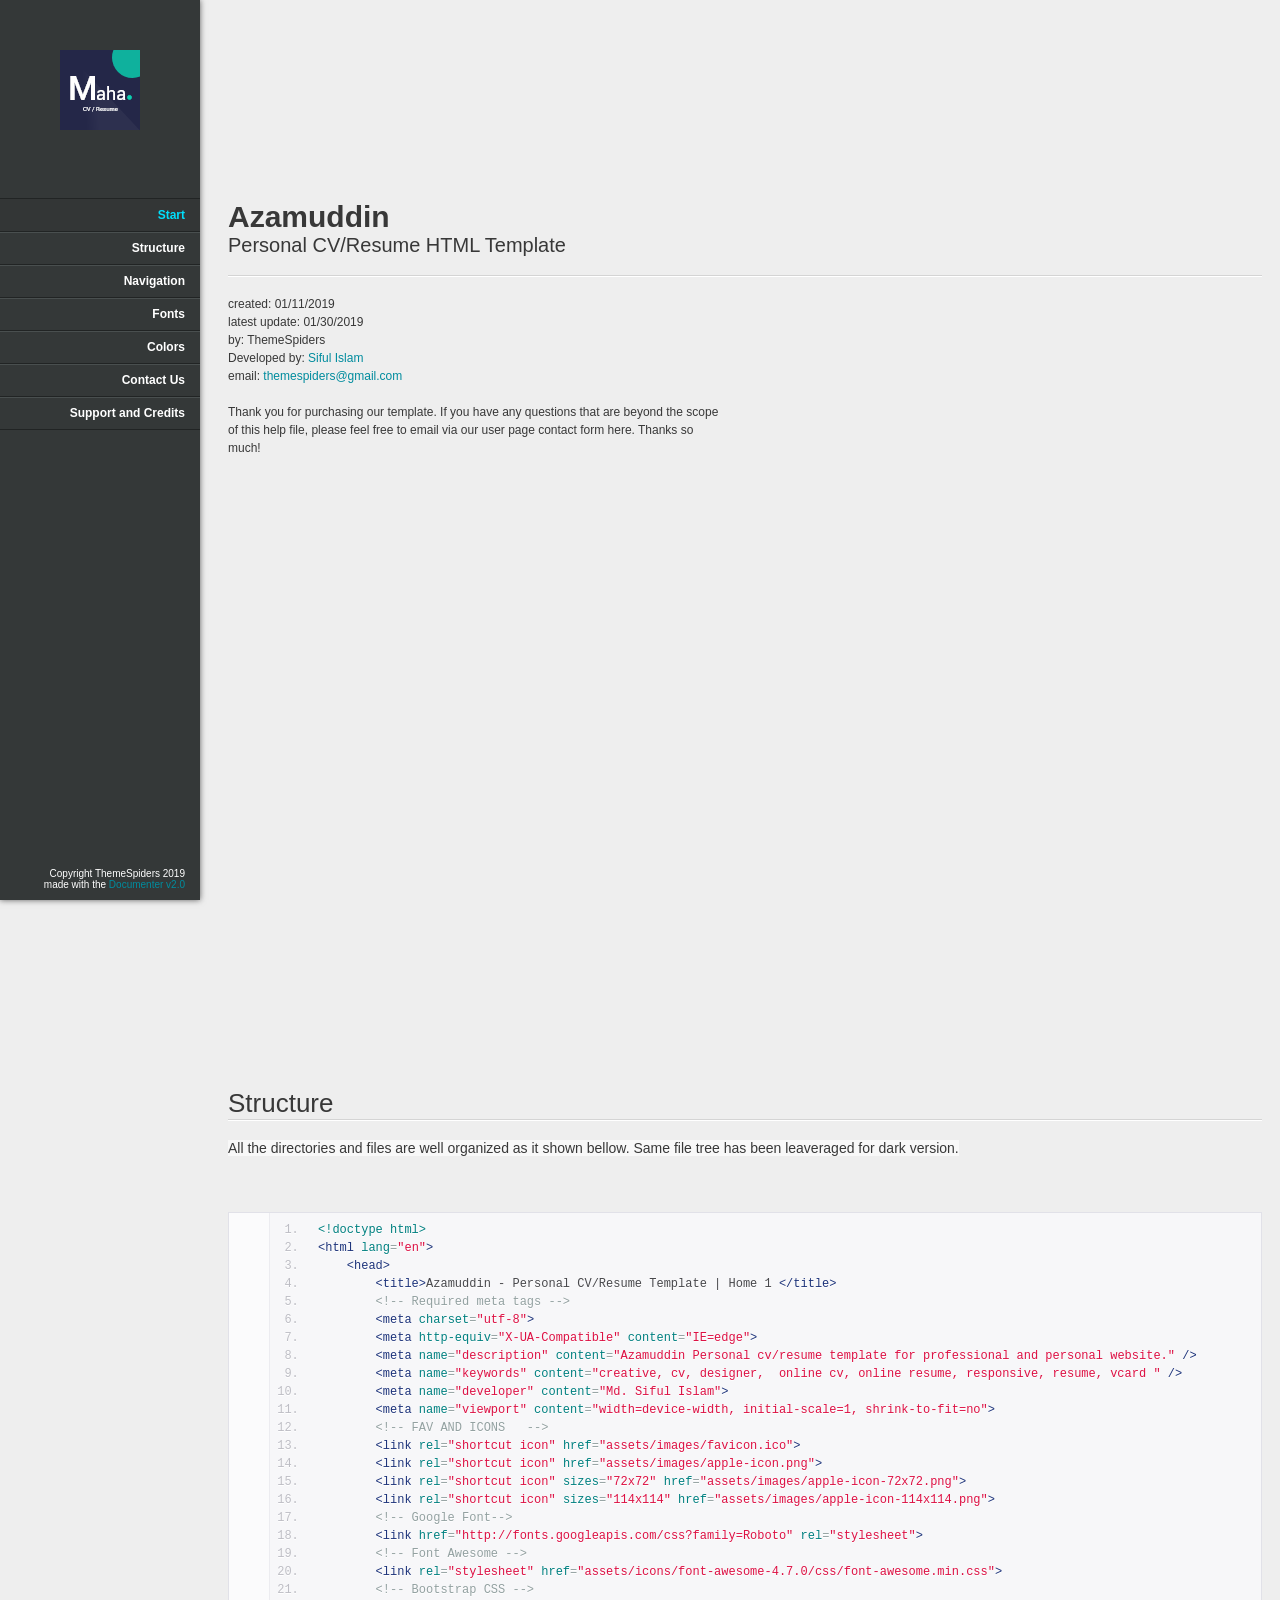
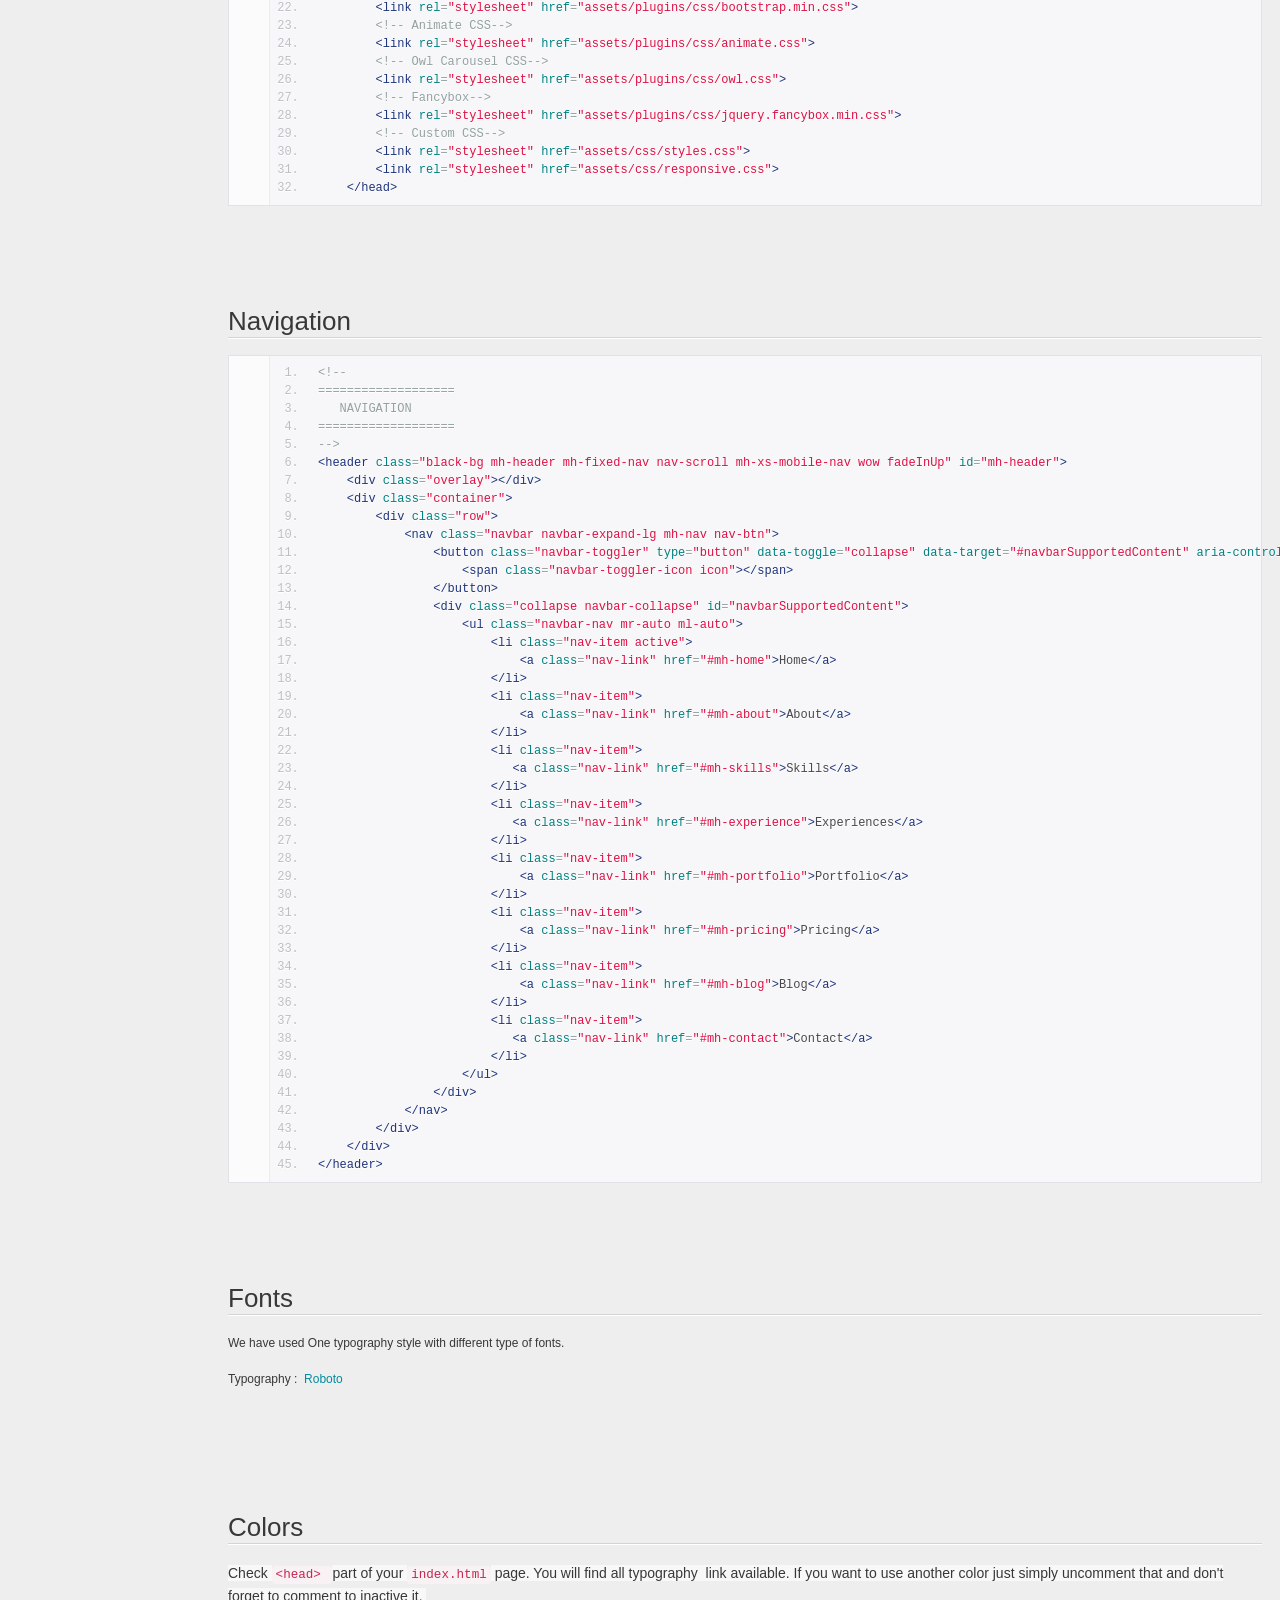
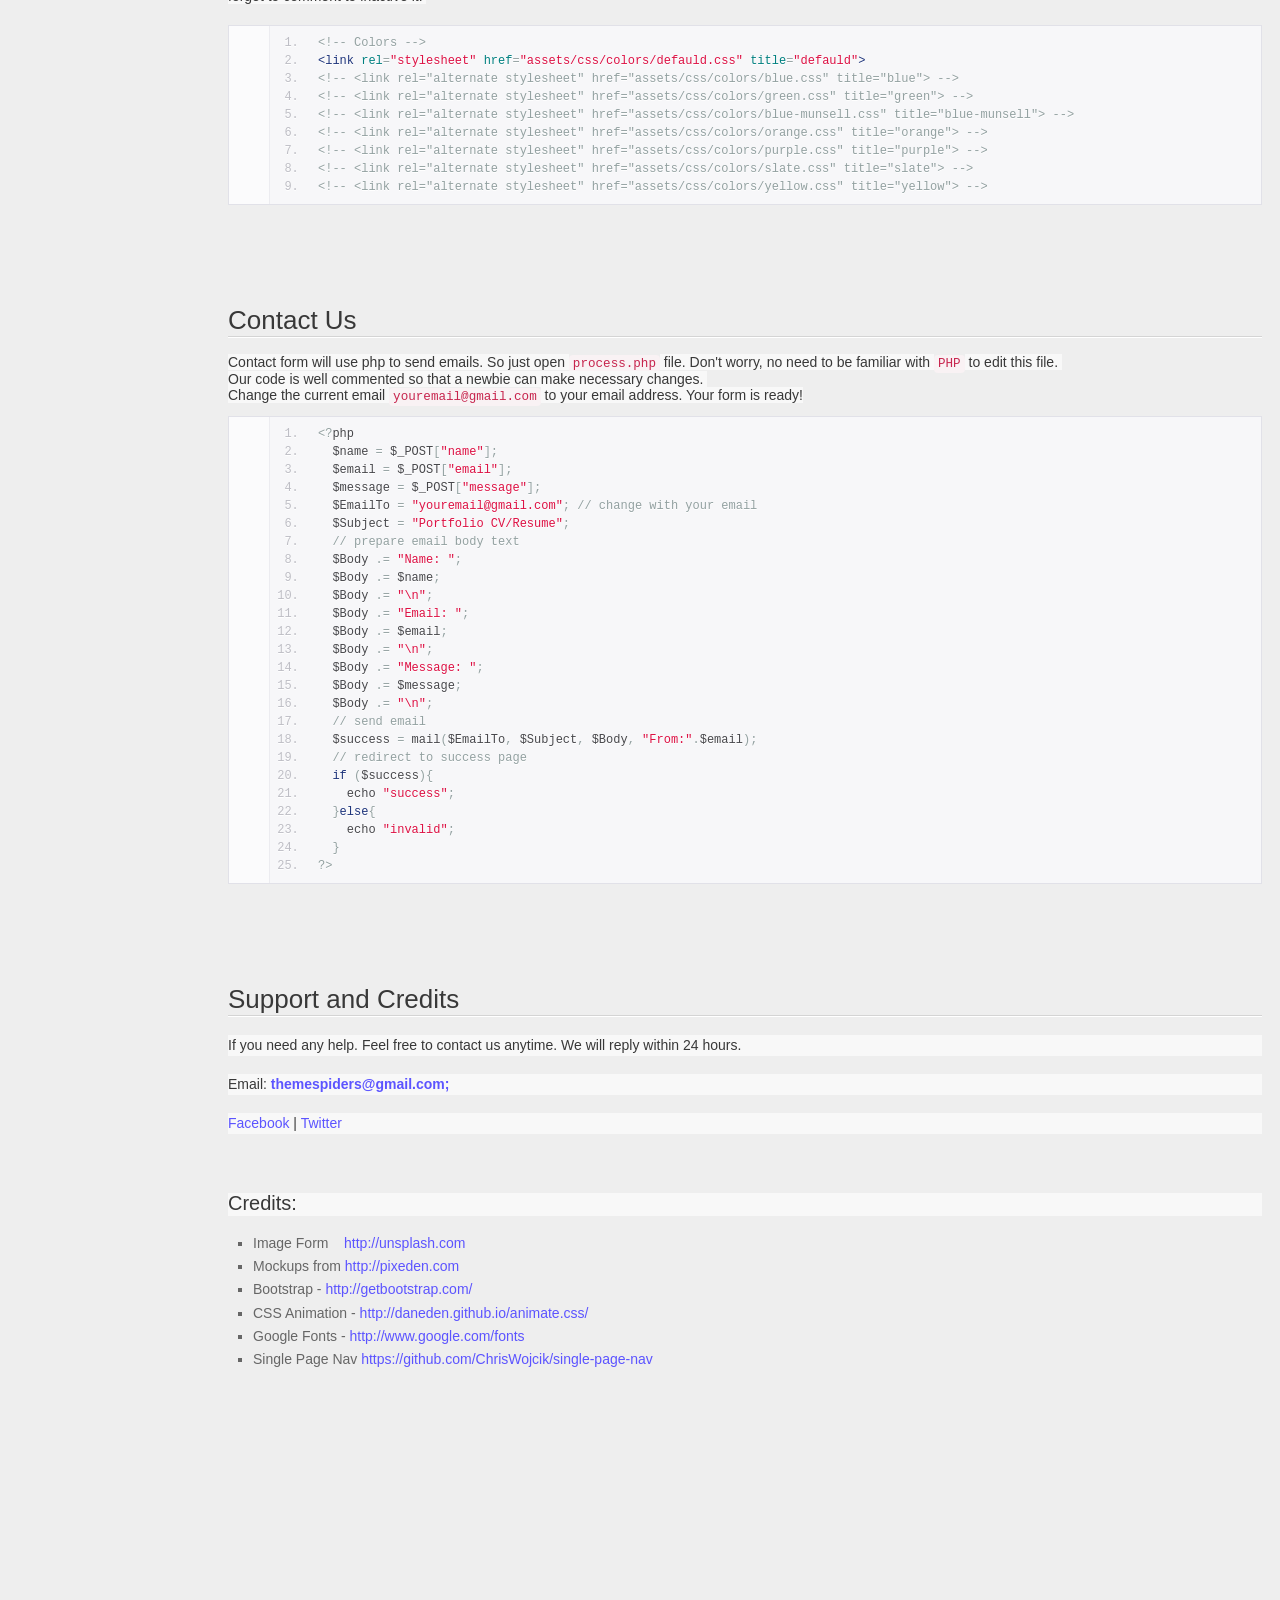
<file: documentation/index.html>
<!doctype html>
<!--[if IE 6]><html lang="en-us" class="ie6"> <![endif]-->
<!--[if IE 7]><html lang="en-us" class="ie7"> <![endif]-->
<!--[if IE 8]><html lang="en-us" class="ie8"> <![endif]-->
<!--[if (gt IE 7)|!(IE)]><!-->
<html lang="en-us">
  <!--<![endif]-->

  <!-- Mirrored from cvresumetemplate.com/Azamuddin-personal-cv-resume-html-template/documentation/index.html by HTTrack Website Copier/3.x [XR&CO'2014], Sat, 07 Sep 2019 05:36:10 GMT -->
  <head>
    <meta charset="utf-8" />

    <title>Azamuddin - Personal CV/Resume HTML Template</title>

    <meta
      name="description"
      content="Azamuddin Personal cv/resume template for professional and personal website."
    />
    <meta
      name="keywords"
      content="creative, cv, designer,  online cv, online resume, powerful portfolio, professional, professional resume, responsive, resume, vcard "
    />
    <meta name="developer" content="Md. Siful Islam" />
    <meta name="date" content="2019-01-30T00:00:00+01:00" />
    <link rel="stylesheet" href="assets/css/documenter_style.css" media="all" />
    <link
      rel="stylesheet"
      href="assets/js/google-code-prettify/prettify.css"
      media="screen"
    />
    <script src="assets/js/google-code-prettify/prettify.js"></script>
    <script src="assets/js/jquery.js"></script>
    <script src="assets/js/smoothscroll.js"></script>
    <script src="assets/js/jquery.easing.js"></script>

    <script>
      document.createElement("section");
      var duration = "854",
        easing = "swing";
    </script>
    <script src="assets/js/script.js"></script>

    <style>
      html {
        background-color: #eeeeee;
        color: #383838;
      }
      ::-moz-selection {
        background: #333636;
        color: #00dffc;
      }
      ::selection {
        background: #333636;
        color: #00dffc;
      }
      #documenter_sidebar #documenter_logo {
        background-image: url(assets/images/image_1.png);
      }
      a {
        color: #008c9e;
      }
      .btn {
        border-radius: 3px;
      }
      .btn-primary {
        background-image: -moz-linear-gradient(top, #008c9e, #006673);
        background-image: -ms-linear-gradient(top, #008c9e, #006673);
        background-image: -webkit-gradient(
          linear,
          0 0,
          0 008C9E%,
          from(#343838),
          to(#006673)
        );
        background-image: -webkit-linear-gradient(top, #008c9e, #006673);
        background-image: -o-linear-gradient(top, #008c9e, #006673);
        background-image: linear-gradient(top, #008c9e, #006673);
        filter: progid:DXImageTransform.Microsoft.gradient(startColorstr='#008C9E', endColorstr='#006673', GradientType=0);
        border-color: #006673 #006673 #bfbfbf;
        color: #ffffff;
      }
      .btn-primary:hover,
      .btn-primary:active,
      .btn-primary.active,
      .btn-primary.disabled,
      .btn-primary[disabled] {
        border-color: #008c9e #008c9e #bfbfbf;
        background-color: #006673;
      }
      hr {
        border-top: 1px solid #d4d4d4;
        border-bottom: 1px solid #ffffff;
      }
      #documenter_sidebar,
      #documenter_sidebar ul a {
        background-color: #343838;
        color: #ffffff;
        http: //demo.themespiders.com/praxis-app-landing-template/assets/images/black-home-bg.jpg};
      }
      #documenter_sidebar ul a {
        -webkit-text-shadow: 1px 1px 0px #494f4f;
        -moz-text-shadow: 1px 1px 0px #494f4f;
        text-shadow: 1px 1px 0px #494f4f;
      }
      #documenter_sidebar ul {
        border-top: 1px solid #212424;
      }
      #documenter_sidebar ul a {
        border-top: 1px solid #494f4f;
        border-bottom: 1px solid #212424;
        color: #ffffff;
      }
      #documenter_sidebar ul a:hover {
        background: #333636;
        color: #00dffc;
        border-top: 1px solid #333636;
      }
      #documenter_sidebar ul a.current {
        background: #333636;
        color: #00dffc;
        border-top: 1px solid #333636;
      }
      #documenter_copyright {
        display: block !important;
        visibility: visible !important;
      }
    </style>
  </head>
  <body class="documenter-project-Azamuddin-cv-resume">
    <div id="documenter_sidebar">
      <a href="#documenter_cover" id="documenter_logo"></a>
      <ul id="documenter_nav">
        <li><a class="current" href="#documenter_cover">Start</a></li>

        <li><a href="#structure" title="Structure">Structure</a></li>
        <li><a href="#navigation" title="Navigation">Navigation</a></li>
        <li><a href="#fonts" title="Fonts">Fonts</a></li>
        <li><a href="#colors" title="Colors">Colors</a></li>
        <li><a href="#contact_us" title="Contact Us">Contact Us</a></li>
        <li>
          <a href="#support_and_credits" title="Support and Credits"
            >Support and Credits</a
          >
        </li>
      </ul>
      <div id="documenter_copyright">
        Copyright ThemeSpiders 2019<br />
        made with the <a href="http://rxa.li/documenter">Documenter v2.0</a>
      </div>
    </div>
    <div id="documenter_content">
      <section id="documenter_cover">
        <h1>Azamuddin</h1>
        <h2>Personal CV/Resume HTML Template</h2>
        <div id="documenter_buttons"></div>
        <hr />
        <ul>
          <li>created: 01/11/2019</li>
          <li>latest update: 01/30/2019</li>
          <li>by: ThemeSpiders</li>
          <li>Developed by: <a href="sifulislam.html">Siful Islam</a></li>
          <li><a href="#"></a></li>
          <li>
            email:
            <a
              href="mailto:&#116;&#104;&#101;&#109;&#101;&#115;&#112;&#105;&#100;&#101;&#114;&#115;&#64;&#103;&#109;&#97;&#105;&#108;&#46;&#99;&#111;&#109;"
              >&#116;&#104;&#101;&#109;&#101;&#115;&#112;&#105;&#100;&#101;&#114;&#115;&#64;&#103;&#109;&#97;&#105;&#108;&#46;&#99;&#111;&#109;</a
            >
          </li>
        </ul>
        <p>
          Thank you for purchasing our template. If you have any questions that
          are beyond the scope of this help file, please feel free to email via
          our user page contact form here. Thanks so much!
        </p>
      </section>

      <section id="structure">
        <div class="page-header">
          <h3>Structure</h3>
          <hr class="notop" />
        </div>
        <p>
          <span
            style="
              color: rgb(56, 56, 56);
              font-family: Arial, verdana, arial, sans-serif;
              font-size: 14px;
              background-color: rgb(248, 248, 248);
            "
            >All the directories and files are well organized as it shown
            bellow. Same file tree has been leaveraged for dark version.</span
          >
        </p>
        <p>&nbsp;</p>
        <pre class="prettyprint lang-html linenums">
&lt;!doctype html&gt;
&lt;html lang=&quot;en&quot;&gt;
    &lt;head&gt;
        &lt;title&gt;Azamuddin - Personal CV/Resume Template | Home 1 &lt;/title&gt;
        &lt;!-- Required meta tags --&gt;
        &lt;meta charset=&quot;utf-8&quot;&gt;
        &lt;meta http-equiv=&quot;X-UA-Compatible&quot; content=&quot;IE=edge&quot;&gt;
        &lt;meta name=&quot;description&quot; content=&quot;Azamuddin Personal cv/resume template for professional and personal website.&quot; /&gt;
        &lt;meta name=&quot;keywords&quot; content=&quot;creative, cv, designer,  online cv, online resume, responsive, resume, vcard &quot; /&gt;
        &lt;meta name=&quot;developer&quot; content=&quot;Md. Siful Islam&quot;&gt;
        &lt;meta name=&quot;viewport&quot; content=&quot;width=device-width, initial-scale=1, shrink-to-fit=no&quot;&gt;
        &lt;!-- FAV AND ICONS   --&gt;
        &lt;link rel=&quot;shortcut icon&quot; href=&quot;assets/images/favicon.ico&quot;&gt;
        &lt;link rel=&quot;shortcut icon&quot; href=&quot;assets/images/apple-icon.png&quot;&gt;
        &lt;link rel=&quot;shortcut icon&quot; sizes=&quot;72x72&quot; href=&quot;assets/images/apple-icon-72x72.png&quot;&gt;
        &lt;link rel=&quot;shortcut icon&quot; sizes=&quot;114x114&quot; href=&quot;assets/images/apple-icon-114x114.png&quot;&gt;
        &lt;!-- Google Font--&gt;
        &lt;link href=&quot;http://fonts.googleapis.com/css?family=Roboto&quot; rel=&quot;stylesheet&quot;&gt;
        &lt;!-- Font Awesome --&gt;
        &lt;link rel=&quot;stylesheet&quot; href=&quot;assets/icons/font-awesome-4.7.0/css/font-awesome.min.css&quot;&gt;
        &lt;!-- Bootstrap CSS --&gt;
        &lt;link rel=&quot;stylesheet&quot; href=&quot;assets/plugins/css/bootstrap.min.css&quot;&gt;
        &lt;!-- Animate CSS--&gt;
        &lt;link rel=&quot;stylesheet&quot; href=&quot;assets/plugins/css/animate.css&quot;&gt;
        &lt;!-- Owl Carousel CSS--&gt;
        &lt;link rel=&quot;stylesheet&quot; href=&quot;assets/plugins/css/owl.css&quot;&gt;
        &lt;!-- Fancybox--&gt;
        &lt;link rel=&quot;stylesheet&quot; href=&quot;assets/plugins/css/jquery.fancybox.min.css&quot;&gt;
        &lt;!-- Custom CSS--&gt;
        &lt;link rel=&quot;stylesheet&quot; href=&quot;assets/css/styles.css&quot;&gt;
        &lt;link rel=&quot;stylesheet&quot; href=&quot;assets/css/responsive.css&quot;&gt;
    &lt;/head&gt;</pre
        >
      </section>
      <section id="navigation">
        <div class="page-header">
          <h3>Navigation</h3>
          <hr class="notop" />
        </div>
        <pre class="prettyprint lang-html linenums">
​&lt;!--
===================
   NAVIGATION
===================
--&gt;
&lt;header class=&quot;black-bg mh-header mh-fixed-nav nav-scroll mh-xs-mobile-nav wow fadeInUp&quot; id=&quot;mh-header&quot;&gt;
    &lt;div class=&quot;overlay&quot;&gt;&lt;/div&gt;
    &lt;div class=&quot;container&quot;&gt;
        &lt;div class=&quot;row&quot;&gt;
            &lt;nav class=&quot;navbar navbar-expand-lg mh-nav nav-btn&quot;&gt;
                &lt;button class=&quot;navbar-toggler&quot; type=&quot;button&quot; data-toggle=&quot;collapse&quot; data-target=&quot;#navbarSupportedContent&quot; aria-controls=&quot;navbarSupportedContent&quot; aria-expanded=&quot;false&quot; aria-label=&quot;Toggle navigation&quot;&gt;
                    &lt;span class=&quot;navbar-toggler-icon icon&quot;&gt;&lt;/span&gt;
                &lt;/button&gt;
                &lt;div class=&quot;collapse navbar-collapse&quot; id=&quot;navbarSupportedContent&quot;&gt;
                    &lt;ul class=&quot;navbar-nav mr-auto ml-auto&quot;&gt;
                        &lt;li class=&quot;nav-item active&quot;&gt;
                            &lt;a class=&quot;nav-link&quot; href=&quot;#mh-home&quot;&gt;Home&lt;/a&gt;
                        &lt;/li&gt;
                        &lt;li class=&quot;nav-item&quot;&gt;
                            &lt;a class=&quot;nav-link&quot; href=&quot;#mh-about&quot;&gt;About&lt;/a&gt;
                        &lt;/li&gt;
                        &lt;li class=&quot;nav-item&quot;&gt;
                           &lt;a class=&quot;nav-link&quot; href=&quot;#mh-skills&quot;&gt;Skills&lt;/a&gt;
                        &lt;/li&gt;                                
                        &lt;li class=&quot;nav-item&quot;&gt;
                           &lt;a class=&quot;nav-link&quot; href=&quot;#mh-experience&quot;&gt;Experiences&lt;/a&gt;
                        &lt;/li&gt;                                
                        &lt;li class=&quot;nav-item&quot;&gt;
                            &lt;a class=&quot;nav-link&quot; href=&quot;#mh-portfolio&quot;&gt;Portfolio&lt;/a&gt;
                        &lt;/li&gt;                               
                        &lt;li class=&quot;nav-item&quot;&gt;
                            &lt;a class=&quot;nav-link&quot; href=&quot;#mh-pricing&quot;&gt;Pricing&lt;/a&gt;
                        &lt;/li&gt;
                        &lt;li class=&quot;nav-item&quot;&gt;
                            &lt;a class=&quot;nav-link&quot; href=&quot;#mh-blog&quot;&gt;Blog&lt;/a&gt;
                        &lt;/li&gt;
                        &lt;li class=&quot;nav-item&quot;&gt;
                           &lt;a class=&quot;nav-link&quot; href=&quot;#mh-contact&quot;&gt;Contact&lt;/a&gt;
                        &lt;/li&gt;
                    &lt;/ul&gt;
                &lt;/div&gt;
            &lt;/nav&gt;
        &lt;/div&gt;
    &lt;/div&gt;
&lt;/header&gt;​</pre
        >
      </section>
      <section id="fonts">
        <div class="page-header">
          <h3>Fonts</h3>
          <hr class="notop" />
        </div>
        <p>We have used One typography style with different type of fonts.</p>
        <p>
          Typography :&nbsp;
          <a href="https://fonts.google.com/specimen/Roboto">Roboto</a><br />
          &nbsp;
        </p>
      </section>
      <section id="colors">
        <div class="page-header">
          <h3>Colors</h3>
          <hr class="notop" />
        </div>
        <p>
          <span
            style="
              margin: 0px;
              padding: 0px;
              border: 0px;
              outline: 0px;
              font-size: 14px;
              font-family: Arial, verdana, arial, sans-serif;
              vertical-align: baseline;
              color: rgb(56, 56, 56);
              line-height: 21px;
              background-color: rgb(248, 248, 248);
            "
            >Check&nbsp;</span
          ><code
            style="
              margin: 0px;
              padding: 2px 4px;
              border: 0px;
              outline: 0px;
              font-size: 12.6px;
              font-family: &quot;Courier New&quot;, Courier, monospace;
              vertical-align: baseline;
              color: rgb(199, 37, 78);
              border-radius: 4px;
              line-height: 21px;
              background-color: rgb(249, 242, 244);
            "
            >&lt;head&gt;&nbsp;</code
          ><span
            style="
              margin: 0px;
              padding: 0px;
              border: 0px;
              outline: 0px;
              font-size: 14px;
              font-family: Arial, verdana, arial, sans-serif;
              vertical-align: baseline;
              color: rgb(56, 56, 56);
              line-height: 21px;
              background-color: rgb(248, 248, 248);
            "
            >part of your&nbsp;</span
          ><code
            style="
              margin: 0px;
              padding: 2px 4px;
              border: 0px;
              outline: 0px;
              font-size: 12.6px;
              font-family: &quot;Courier New&quot;, Courier, monospace;
              vertical-align: baseline;
              color: rgb(199, 37, 78);
              border-radius: 4px;
              line-height: 21px;
              background-color: rgb(249, 242, 244);
            "
            >index.html</code
          ><span
            style="
              margin: 0px;
              padding: 0px;
              border: 0px;
              outline: 0px;
              font-size: 14px;
              font-family: Arial, verdana, arial, sans-serif;
              vertical-align: baseline;
              color: rgb(56, 56, 56);
              line-height: 21px;
              background-color: rgb(248, 248, 248);
            "
            >&nbsp;page. You will find all t</span
          ><span
            style="
              margin: 0px;
              padding: 0px;
              border: 0px;
              outline: 0px;
              font-size: 14px;
              font-family: Arial, verdana, arial, sans-serif;
              vertical-align: baseline;
              color: rgb(56, 56, 56);
              line-height: 21px;
              background-color: rgb(248, 248, 248);
            "
            >ypography&nbsp;</span
          ><span
            style="
              margin: 0px;
              padding: 0px;
              border: 0px;
              outline: 0px;
              font-size: 14px;
              font-family: Arial, verdana, arial, sans-serif;
              vertical-align: baseline;
              color: rgb(56, 56, 56);
              line-height: 21px;
              background-color: rgb(248, 248, 248);
            "
            >&nbsp;link available.&nbsp;</span
          ><span
            style="
              margin: 0px;
              padding: 0px;
              border: 0px;
              outline: 0px;
              font-size: 14px;
              font-family: Arial, verdana, arial, sans-serif;
              vertical-align: baseline;
              color: rgb(56, 56, 56);
              line-height: 21px;
              background-color: rgb(248, 248, 248);
            "
            >If you want to use another color just simply uncomment that and
            don&#39;t forget to comment</span
          ><span
            style="
              margin: 0px;
              padding: 0px;
              border: 0px;
              outline: 0px;
              font-size: 14px;
              font-family: Arial, verdana, arial, sans-serif;
              vertical-align: baseline;
              color: rgb(56, 56, 56);
              line-height: 21px;
              background-color: rgb(248, 248, 248);
            "
            >&nbsp;to inactive it.&nbsp;</span
          >
        </p>
        <pre class="prettyprint lang-html linenums">
&lt;!-- Colors --&gt;
&lt;link rel=&quot;stylesheet&quot; href=&quot;assets/css/colors/defauld.css&quot; title=&quot;defauld&quot;&gt;
&lt;!-- &lt;link rel=&quot;alternate stylesheet&quot; href=&quot;assets/css/colors/blue.css&quot; title=&quot;blue&quot;&gt; --&gt;
&lt;!-- &lt;link rel=&quot;alternate stylesheet&quot; href=&quot;assets/css/colors/green.css&quot; title=&quot;green&quot;&gt; --&gt;
&lt;!-- &lt;link rel=&quot;alternate stylesheet&quot; href=&quot;assets/css/colors/blue-munsell.css&quot; title=&quot;blue-munsell&quot;&gt; --&gt;
&lt;!-- &lt;link rel=&quot;alternate stylesheet&quot; href=&quot;assets/css/colors/orange.css&quot; title=&quot;orange&quot;&gt; --&gt;
&lt;!-- &lt;link rel=&quot;alternate stylesheet&quot; href=&quot;assets/css/colors/purple.css&quot; title=&quot;purple&quot;&gt; --&gt;
&lt;!-- &lt;link rel=&quot;alternate stylesheet&quot; href=&quot;assets/css/colors/slate.css&quot; title=&quot;slate&quot;&gt; --&gt;
&lt;!-- &lt;link rel=&quot;alternate stylesheet&quot; href=&quot;assets/css/colors/yellow.css&quot; title=&quot;yellow&quot;&gt; --&gt;</pre
        >
      </section>
      <section id="contact_us">
        <div class="page-header">
          <h3>Contact Us</h3>
          <hr class="notop" />
        </div>
        <div>
          <span
            style="
              color: rgb(56, 56, 56);
              font-family: Arial, verdana, arial, sans-serif;
              font-size: 14px;
              background-color: rgb(248, 248, 248);
            "
            >Contact form will use php to send emails. So just open&nbsp;</span
          ><code
            style="
              margin: 0px;
              padding: 2px 4px;
              border: 0px;
              outline: 0px;
              font-weight: inherit;
              font-style: inherit;
              font-size: 12.6px;
              font-family: &quot;Courier New&quot;, Courier, monospace;
              vertical-align: baseline;
              color: rgb(199, 37, 78);
              border-radius: 4px;
              background-color: rgb(249, 242, 244);
            "
            >process.php</code
          ><span
            style="
              color: rgb(56, 56, 56);
              font-family: Arial, verdana, arial, sans-serif;
              font-size: 14px;
              background-color: rgb(248, 248, 248);
            "
            >&nbsp;file. Don&#39;t worry, no need to be familiar
            with&nbsp;</span
          ><code
            style="
              margin: 0px;
              padding: 2px 4px;
              border: 0px;
              outline: 0px;
              font-weight: inherit;
              font-style: inherit;
              font-size: 12.6px;
              font-family: &quot;Courier New&quot;, Courier, monospace;
              vertical-align: baseline;
              color: rgb(199, 37, 78);
              border-radius: 4px;
              background-color: rgb(249, 242, 244);
            "
            >PHP</code
          ><span
            style="
              color: rgb(56, 56, 56);
              font-family: Arial, verdana, arial, sans-serif;
              font-size: 14px;
              background-color: rgb(248, 248, 248);
            "
            >&nbsp;to edit this file.&nbsp;</span
          >
        </div>
        <div>
          <span
            style="
              background-color: rgb(248, 248, 248);
              color: rgb(56, 56, 56);
              font-family: Arial, verdana, arial, sans-serif;
              font-size: 14px;
            "
            >Our code is well commented so that a newbie can make necessary
            changes.&nbsp;</span
          >
        </div>
        <div>
          <span
            style="
              color: rgb(56, 56, 56);
              font-family: Arial, verdana, arial, sans-serif;
              font-size: 14px;
              background-color: rgb(248, 248, 248);
            "
            >Change the current email&nbsp;</span
          ><code
            style="
              margin: 0px;
              padding: 2px 4px;
              border: 0px;
              outline: 0px;
              font-weight: inherit;
              font-style: inherit;
              font-size: 12.6px;
              font-family: &quot;Courier New&quot;, Courier, monospace;
              vertical-align: baseline;
              color: rgb(199, 37, 78);
              border-radius: 4px;
              background-color: rgb(249, 242, 244);
            "
            >&#121;&#111;&#117;&#114;&#101;&#109;&#97;&#105;&#108;&#64;&#103;&#109;&#97;&#105;&#108;&#46;&#99;&#111;&#109;</code
          ><span
            style="
              color: rgb(56, 56, 56);
              font-family: Arial, verdana, arial, sans-serif;
              font-size: 14px;
              background-color: rgb(248, 248, 248);
            "
            >&nbsp;to your email address. Your form is ready!</span
          >
        </div>
        <pre class="prettyprint lang-php linenums">
&lt;?php
  $name = $_POST[&quot;name&quot;];
  $email = $_POST[&quot;email&quot;];
  $message = $_POST[&quot;message&quot;];
  $EmailTo = &quot;&#121;&#111;&#117;&#114;&#101;&#109;&#97;&#105;&#108;&#64;&#103;&#109;&#97;&#105;&#108;&#46;&#99;&#111;&#109;&quot;; // change with your email
  $Subject = &quot;Portfolio CV/Resume&quot;;
  // prepare email body text
  $Body .= &quot;Name: &quot;;
  $Body .= $name;
  $Body .= &quot;\n&quot;; 
  $Body .= &quot;Email: &quot;;
  $Body .= $email;
  $Body .= &quot;\n&quot;;
  $Body .= &quot;Message: &quot;;
  $Body .= $message;
  $Body .= &quot;\n&quot;;
  // send email
  $success = mail($EmailTo, $Subject, $Body, &quot;From:&quot;.$email);
  // redirect to success page
  if ($success){
    echo &quot;success&quot;;
  }else{
    echo &quot;invalid&quot;;
  } 
?&gt;</pre
        >
      </section>
      <section id="support_and_credits">
        <div class="page-header">
          <h3>Support and Credits</h3>
          <hr class="notop" />
        </div>
        <p
          style="
            margin: 18px 0px;
            padding: 0px;
            border: 0px;
            outline: 0px;
            font-size: 14px;
            font-family: Arial, verdana, arial, sans-serif;
            vertical-align: baseline;
            line-height: 1.5em;
            color: rgb(56, 56, 56);
            background-color: rgb(248, 248, 248);
          "
        >
          If you need any help. Feel free to contact us anytime. We will reply
          within 24 hours.
        </p>
        <p
          style="
            margin: 18px 0px;
            padding: 0px;
            border: 0px;
            outline: 0px;
            font-size: 14px;
            font-family: Arial, verdana, arial, sans-serif;
            vertical-align: baseline;
            line-height: 1.5em;
            color: rgb(56, 56, 56);
            background-color: rgb(248, 248, 248);
          "
        >
          Email:&nbsp;<span
            style="
              margin: 0px;
              padding: 0px;
              border: 0px;
              outline: 0px;
              font-weight: 700;
              font-style: inherit;
              font-family: inherit;
              vertical-align: baseline;
            "
            ><a
              href="mailto:&#116;&#104;&#101;&#109;&#101;&#115;&#112;&#105;&#100;&#101;&#114;&#115;&#64;&#103;&#109;&#97;&#105;&#108;&#46;&#99;&#111;&#109;;?subject=envato"
              style="
                margin: 0px;
                padding: 0px;
                border: 0px;
                outline: 0px;
                font-weight: inherit;
                font-style: inherit;
                font-family: inherit;
                vertical-align: baseline;
                color: rgb(92, 84, 255);
                text-decoration-line: none;
                cursor: pointer;
              "
              >&#116;&#104;&#101;&#109;&#101;&#115;&#112;&#105;&#100;&#101;&#114;&#115;&#64;&#103;&#109;&#97;&#105;&#108;&#46;&#99;&#111;&#109;;</a
            ></span
          >
        </p>
        <p
          style="
            margin: 18px 0px;
            padding: 0px;
            border: 0px;
            outline: 0px;
            font-size: 14px;
            font-family: Arial, verdana, arial, sans-serif;
            vertical-align: baseline;
            line-height: 1.5em;
            color: rgb(56, 56, 56);
            background-color: rgb(248, 248, 248);
          "
        >
          <a
            href="https://www.facebook.com/siful.bd"
            style="
              margin: 0px;
              padding: 0px;
              border: 0px;
              outline: 0px;
              font-weight: inherit;
              font-style: inherit;
              font-family: inherit;
              vertical-align: baseline;
              color: rgb(92, 84, 255);
              text-decoration-line: none;
              cursor: pointer;
            "
            >Facebook</a
          >&nbsp;|&nbsp;<a
            href="https://twitter.com/getsiful"
            style="
              margin: 0px;
              padding: 0px;
              border: 0px;
              outline: 0px;
              font-weight: inherit;
              font-style: inherit;
              font-family: inherit;
              vertical-align: baseline;
              color: rgb(92, 84, 255);
              text-decoration-line: none;
              cursor: pointer;
            "
            >Twitter</a
          >
        </p>
        <h4 id="support_and_credits__nbsp">&nbsp;</h4>
        <p
          style="
            margin: 18px 0px;
            padding: 0px;
            border: 0px;
            outline: 0px;
            font-size: 14px;
            font-family: Arial, verdana, arial, sans-serif;
            vertical-align: baseline;
            line-height: 1.5em;
            color: rgb(56, 56, 56);
            background-color: rgb(248, 248, 248);
          "
        >
          <span
            style="
              margin: 0px;
              padding: 0px;
              border: 0px;
              outline: 0px;
              font-weight: inherit;
              font-style: inherit;
              font-size: 20px;
              font-family: inherit;
              vertical-align: baseline;
            "
            >Credits:</span
          >
        </p>
        <ul
          style="
            margin: 0px 0px 18px 25px;
            padding-right: 0px;
            padding-left: 0px;
            border: 0px;
            outline: 0px;
            font-size: 13px;
            font-family:
              &quot;Helvetica Neue&quot;, Helvetica, Arial, sans-serif;
            vertical-align: baseline;
            line-height: 1;
            color: rgb(64, 64, 64);
            background-color: rgb(238, 238, 238);
          "
        >
          <li
            style="
              margin: 0px 0px 5px;
              padding: 0px;
              border: 0px;
              outline: 0px;
              font-weight: inherit;
              font-style: inherit;
              font-size: 14px;
              font-family: inherit;
              vertical-align: baseline;
              list-style: square;
              line-height: 18.2px;
              color: rgb(102, 102, 102);
            "
          >
            <div
              style="
                margin: 0px;
                padding: 0px;
                border: 0px;
                outline: 0px;
                font-weight: inherit;
                font-style: inherit;
                font-family: inherit;
                vertical-align: baseline;
              "
            >
              <span
                style="
                  font-family: inherit;
                  font-style: inherit;
                  font-weight: inherit;
                  margin: 0px;
                  padding: 0px;
                  border: 0px;
                  outline: 0px;
                  vertical-align: baseline;
                  line-height: 18.2px;
                "
                >Image Form&nbsp;</span
              ><span
                style="
                  font-family: inherit;
                  font-style: inherit;
                  font-weight: inherit;
                  margin: 0px;
                  padding: 0px;
                  border: 0px;
                  outline: 0px;
                  vertical-align: baseline;
                  line-height: 18.2px;
                "
                >&nbsp;</span
              ><span
                style="
                  font-family: inherit;
                  font-style: inherit;
                  font-weight: inherit;
                  margin: 0px;
                  padding: 0px;
                  border: 0px;
                  outline: 0px;
                  vertical-align: baseline;
                  line-height: 18.2px;
                "
                >&nbsp;&nbsp;</span
              ><a
                href="https://wrapbootstrap.com/out?u=http%3A%2F%2Funsplash.com"
                style="
                  font-family: inherit;
                  font-style: inherit;
                  font-weight: inherit;
                  margin: 0px;
                  padding: 0px;
                  border: 0px;
                  outline: 0px;
                  vertical-align: baseline;
                  color: rgb(92, 84, 255);
                  text-decoration-line: none;
                  cursor: pointer;
                  line-height: inherit;
                "
                target="_blank"
                >http://unsplash.com</a
              >
            </div>
          </li>
          <li
            style="
              margin: 0px 0px 5px;
              padding: 0px;
              border: 0px;
              outline: 0px;
              font-weight: inherit;
              font-style: inherit;
              font-size: 14px;
              font-family: inherit;
              vertical-align: baseline;
              list-style: square;
              line-height: 18.2px;
              color: rgb(102, 102, 102);
            "
          >
            <span
              style="
                margin: 0px;
                padding: 0px;
                border: 0px;
                outline: 0px;
                font-weight: inherit;
                font-style: inherit;
                font-family: inherit;
                vertical-align: baseline;
                line-height: 18.2px;
              "
              >Mockups from&nbsp;</span
            ><a
              href="https://wrapbootstrap.com/out?u=http%3A%2F%2Fpixeden.com"
              style="
                margin: 0px;
                padding: 0px;
                border: 0px;
                outline: 0px;
                font-weight: inherit;
                font-style: inherit;
                font-family: inherit;
                vertical-align: baseline;
                color: rgb(92, 84, 255);
                text-decoration-line: none;
                cursor: pointer;
                line-height: inherit;
              "
              target="_blank"
              >http://pixeden.com</a
            >
          </li>
          <li
            style="
              margin: 0px 0px 5px;
              padding: 0px;
              border: 0px;
              outline: 0px;
              font-weight: inherit;
              font-style: inherit;
              font-size: 14px;
              font-family: inherit;
              vertical-align: baseline;
              list-style: square;
              line-height: 18.2px;
              color: rgb(102, 102, 102);
            "
          >
            Bootstrap -&nbsp;<a
              href="http://getbootstrap.com/"
              style="
                margin: 0px;
                padding: 0px;
                border: 0px;
                outline: 0px;
                font-weight: inherit;
                font-style: inherit;
                font-family: inherit;
                vertical-align: baseline;
                color: rgb(92, 84, 255);
                text-decoration-line: none;
                cursor: pointer;
                line-height: inherit;
              "
              target="_blank"
              >http://getbootstrap.com/</a
            >
          </li>
          <li
            style="
              margin: 0px 0px 5px;
              padding: 0px;
              border: 0px;
              outline: 0px;
              font-weight: inherit;
              font-style: inherit;
              font-size: 14px;
              font-family: inherit;
              vertical-align: baseline;
              list-style: square;
              line-height: 18.2px;
              color: rgb(102, 102, 102);
            "
          >
            CSS Animation -&nbsp;<a
              href="https://wrapbootstrap.com/out?u=http%3A%2F%2Fdaneden.github.io%2Fanimate.css%2F"
              style="
                margin: 0px;
                padding: 0px;
                border: 0px;
                outline: 0px;
                font-weight: inherit;
                font-style: inherit;
                font-family: inherit;
                vertical-align: baseline;
                color: rgb(92, 84, 255);
                text-decoration-line: none;
                cursor: pointer;
                line-height: inherit;
              "
              target="_blank"
              >http://daneden.github.io/animate.css/</a
            >
          </li>
          <li
            style="
              margin: 0px 0px 5px;
              padding: 0px;
              border: 0px;
              outline: 0px;
              font-weight: inherit;
              font-style: inherit;
              font-size: 14px;
              font-family: inherit;
              vertical-align: baseline;
              list-style: square;
              line-height: 18.2px;
              color: rgb(102, 102, 102);
            "
          >
            Google Fonts -&nbsp;<a
              href="https://wrapbootstrap.com/out?u=http%3A%2F%2Fwww.google.com%2Ffonts"
              style="
                margin: 0px;
                padding: 0px;
                border: 0px;
                outline: 0px;
                font-weight: inherit;
                font-style: inherit;
                font-family: inherit;
                vertical-align: baseline;
                color: rgb(92, 84, 255);
                text-decoration-line: none;
                cursor: pointer;
                line-height: inherit;
              "
              target="_blank"
              >http://www.google.com/fonts</a
            >
          </li>
          <li
            style="
              margin: 0px 0px 5px;
              padding: 0px;
              border: 0px;
              outline: 0px;
              font-weight: inherit;
              font-style: inherit;
              font-size: 14px;
              font-family: inherit;
              vertical-align: baseline;
              list-style: square;
              line-height: 18.2px;
              color: rgb(102, 102, 102);
            "
          >
            Single Page Nav&nbsp;<a
              href="https://github.com/ChrisWojcik/single-page-nav"
              style="
                margin: 0px;
                padding: 0px;
                border: 0px;
                outline: 0px;
                font-weight: inherit;
                font-style: inherit;
                font-family: inherit;
                vertical-align: baseline;
                color: rgb(92, 84, 255);
                text-decoration-line: none;
                cursor: pointer;
                line-height: inherit;
              "
              target="_blank"
              >https://github.com/ChrisWojcik/single-page-nav</a
            >
          </li>
        </ul>
      </section>
    </div>
  </body>

  <!-- Mirrored from cvresumetemplate.com/Azamuddin-personal-cv-resume-html-template/documentation/index.html by HTTrack Website Copier/3.x [XR&CO'2014], Sat, 07 Sep 2019 05:36:14 GMT -->
</html>
</file>
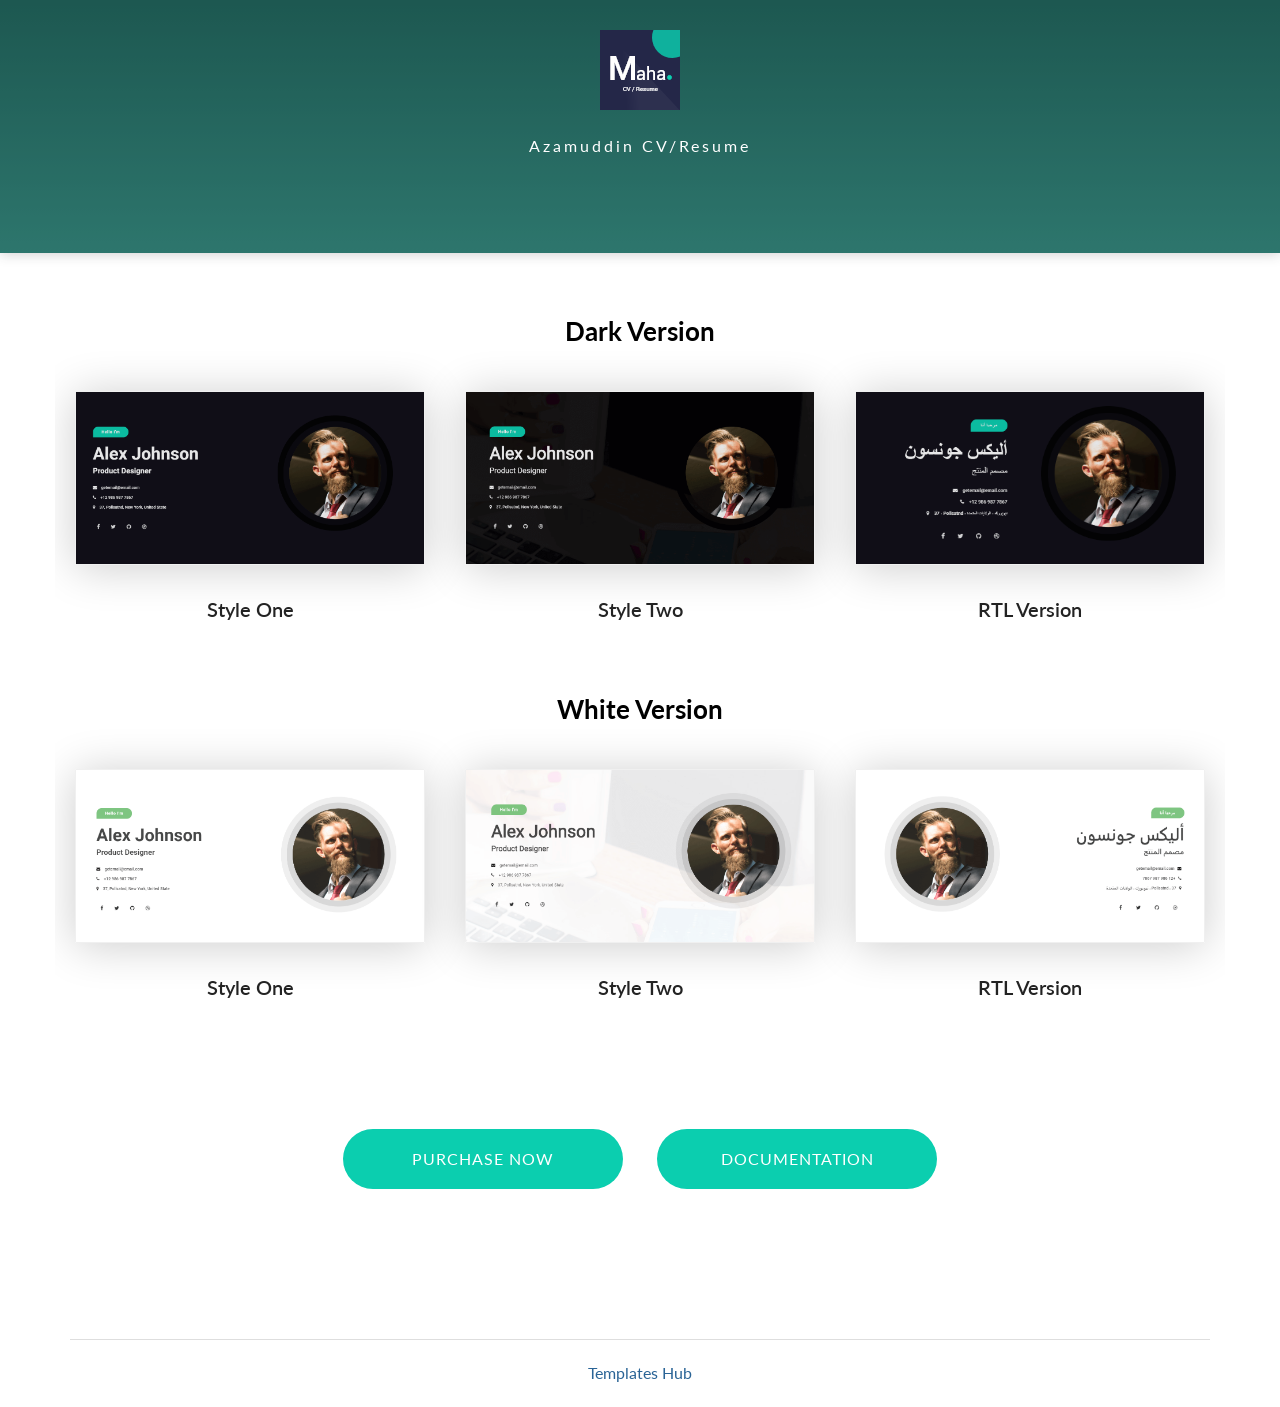
<file: index - Copy.html>
<!doctype html>
<!--[if IE 7]>    <html class="no-js ie7 oldie" lang="en-US"> <![endif]-->
<!--[if IE 8]>    <html class="no-js ie8 oldie" lang="en-US"> <![endif]-->
<!--[if gt IE 8]><!-->
<html class="no-js" lang="en-US">
  <!--<![endif]-->

  <head>
    <!-- TITLE OF SITE -->
    <title>Azamuddin</title>

    <!-- Meta -->
    <meta charset="utf-8" />
    <meta name="description" content="BARBERSHOP - Shoping Page Template" />
    <meta
      name="keywords"
      content="landing, landing page, mordan, app, app landing page, template, responsive, bootstrap"
    />
    <meta name="developer" content="Santush Deb Nath" />
    <meta
      name="viewport"
      content="width=device-width, initial-scale=1, maximum-scale=1"
    />
    <meta name="robots" content="noindex" />

    <!-- CSS Global Compulsory -->
    <link rel="stylesheet" href="css/bootstrap.min.css" />
    <link rel="stylesheet" href="css/style.css" />
    <link rel="stylesheet" href="css/demo.css" />

    <!-- HTML5 shim and Respond.js IE8 support of HTML5 elements and media queries -->
    <!--[if lt IE 9]>
      <script src="http://html5shim.googlecode.com/svn/trunk/html5.js"></script>
      <script src="js/respond.min.js"></script>
    <![endif]-->

    <!-- FONTS -->
    <!-- GOOGLE FONTS -->
    <link
      href="https://fonts.googleapis.com/css?family=Lato:300,400,700|Libre+Baskerville:400,700"
      rel="stylesheet"
    />

    <!-- JS -->
    <script type="text/javascript" src="js/modernizr.js"></script>

    <!-- FAVICONS -->
    <!-- <link rel="shortcut icon" href="images/favicon.ico" /> -->
    <link rel="apple-touch-icon" href="images/apple-touch-icon.html" />
    <link
      rel="apple-touch-icon"
      sizes="72x72"
      href="images/apple-touch-icon-72x72.html"
    />
    <link
      rel="apple-touch-icon"
      sizes="114x114"
      href="images/apple-touch-icon-114x114.html"
    />
  </head>
  <body>
    <header class="header">
      <div class="header-bg">
        <div class="section-container">
          <!-- START CONTAINER -->
          <div class="container text-center">
            <div class="logo_header bottom-margin">
              <!-- LOGO -->
              <img src="images/logo.png" alt="" />
              <!-- <h3 style="color: #00bfa5; font-weight: 600;font-size:25px;">ZENO</h3> -->
            </div>
            <div class="group">
              <h1 class="section-heading"></h1>
              <!-- END TITLE -->
              <p class="sub-heading">Azamuddin CV/Resume</p>
            </div>
          </div>
          <!-- END CONTAINER -->
        </div>
      </div>
    </header>

    <!-- START SECTION 1 -->
    <section id="layout-1" class="section">
      <div class="section-container">
        <!-- START CONTAINER -->
        <div class="container">
          <div class="row">
            <div class="inner-section">
              <div class="ldx-section-title">
                <h2>Dark Version</h2>
              </div>

              <!-- <h3 class="version_name col-xs-12">NORMAL LAYOUT</h3> -->
              <div class="col-md-4 col-sm-6 col-xs-12 version-image">
                <!-- Version -->
                <div class="versions">
                  <a href="home-one.html" target="_blank" class="link">
                    <img
                      src="assets/images/h1w.png"
                      class="img-responsive"
                      alt="Layout - STYLE 1"
                    />
                    <!-- <p>FULL VIEW</p> -->
                  </a>
                  <span>Style One</span>
                </div>
              </div>
              <div class="col-md-4 col-sm-6 col-xs-12 version-image">
                <!-- Version -->
                <div class="versions">
                  <a href="home-two.html" target="_blank" class="link">
                    <img
                      src="assets/images/h2w.png"
                      class="img-responsive"
                      alt="Layout - STYLE 2"
                    />
                    <!-- <p>FULL VIEW</p> -->
                  </a>
                  <span>Style Two</span>
                </div>
              </div>
              <div class="col-md-4 col-sm-6 col-xs-12 version-image">
                <!-- Version -->
                <div class="versions">
                  <a href="home-rtl.html" target="_blank" class="link">
                    <img
                      src="assets/images/h3w.png"
                      class="img-responsive"
                      alt="Layout - STYLE 2"
                    />
                    <!-- <p>FULL VIEW</p> -->
                  </a>
                  <span>RTL Version</span>
                </div>
              </div>
            </div>

            <div class="inner-section">
              <div class="ldx-section-title">
                <h2>White Version</h2>
              </div>

              <!-- <h3 class="version_name col-xs-12">NORMAL LAYOUT</h3> -->
              <div class="col-md-4 col-sm-6 col-xs-12 version-image">
                <!-- Version -->
                <div class="versions">
                  <a href="home-one-w.html" target="_blank" class="link">
                    <img
                      src="assets/images/h1.png"
                      class="img-responsive"
                      alt="Layout - STYLE 1"
                    />
                    <!-- <p>FULL VIEW</p> -->
                  </a>
                  <span>Style One</span>
                </div>
              </div>
              <div class="col-md-4 col-sm-6 col-xs-12 version-image">
                <!-- Version -->
                <div class="versions">
                  <a href="home-two-w.html" target="_blank" class="link">
                    <img
                      src="assets/images/h2.png"
                      class="img-responsive"
                      alt="Layout - STYLE 2"
                    />
                    <!-- <p>FULL VIEW</p> -->
                  </a>
                  <span>Style Two</span>
                </div>
              </div>
              <div class="col-md-4 col-sm-6 col-xs-12 version-image">
                <!-- Version -->
                <div class="versions">
                  <a href="home-rtl-w.html" target="_blank" class="link">
                    <img
                      src="assets/images/h3.png"
                      class="img-responsive"
                      alt="Layout - STYLE 2"
                    />
                    <!-- <p>FULL VIEW</p> -->
                  </a>
                  <span>RTL Version</span>
                </div>
              </div>
            </div>

            <div class="button-form links col-xs-12 text-center">
              <a href="#" target="_blank" class="btn btn-fill">Purchase Now</a>
              <a
                href="documentation/index.html"
                target="_blank"
                class="btn btn-fill"
                >Documentation</a
              >
            </div>
          </div>
          <!-- END ROW -->
        </div>
        <!-- END CONTAINER -->
      </div>
    </section>
    <!-- END SECTION 1 -->

    <footer>
      <div class="container text-center">
        <div class="header-strips-one"></div>
        <a href="templateshub.net">Templates Hub</a>
      </div>
    </footer>

    <!-- JS -->
    <script type="text/javascript" src="js/jquery.1.9.1.min.js"></script>
    <script
      type="text/javascript"
      src="js/jquery-migrate-1.2.1.min.js"
    ></script>
    <script type="text/javascript" src="js/jquery.easing.js"></script>
    <script type="text/javascript" src="js/smoothscroll.js"></script>
    <script type="text/javascript" src="js/jquery.nicescroll.min.js"></script>

    <!-- Demo -->
    <script type="text/javascript" src="js/jquery.scrollTo.min.js"></script>
    <script type="text/javascript" src="js/demo.js"></script>
  </body>
</html>
</file>
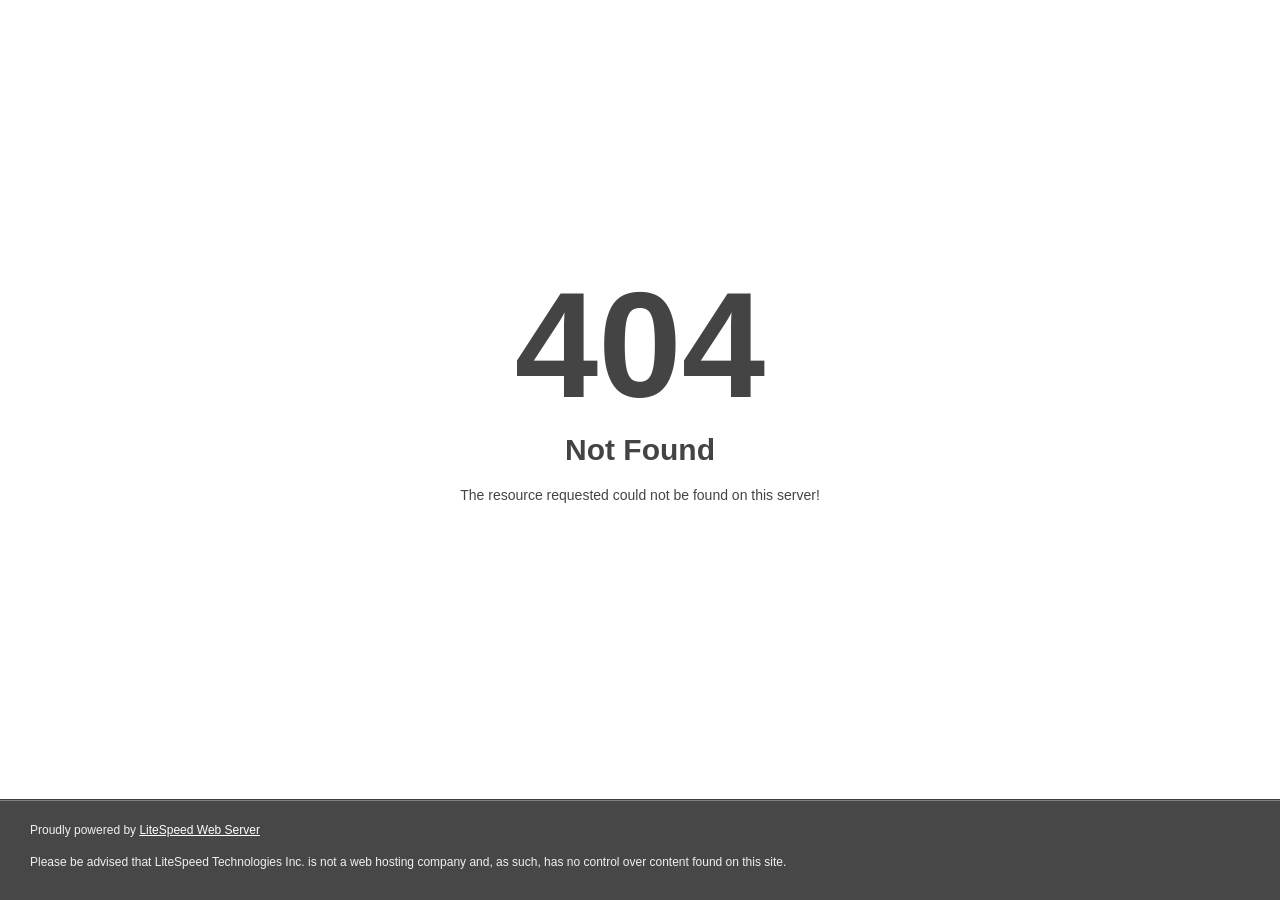
<file: documentation/sifulislam.html>
<!DOCTYPE html>
<html style="height:100%">
<head>
<meta name="viewport" content="width=device-width, initial-scale=1, shrink-to-fit=no">
<title> 404 Not Found
</title></head>
<body style="color: #444; margin:0;font: normal 14px/20px Arial, Helvetica, sans-serif; height:100%; background-color: #fff;">
<div style="height:auto; min-height:100%; ">     <div style="text-align: center; width:800px; margin-left: -400px; position:absolute; top: 30%; left:50%;">
        <h1 style="margin:0; font-size:150px; line-height:150px; font-weight:bold;">404</h1>
<h2 style="margin-top:20px;font-size: 30px;">Not Found
</h2>
<p>The resource requested could not be found on this server!</p>
</div></div><div style="color:#f0f0f0; font-size:12px;margin:auto;padding:0px 30px 0px 30px;position:relative;clear:both;height:100px;margin-top:-101px;background-color:#474747;border-top: 1px solid rgba(0,0,0,0.15);box-shadow: 0 1px 0 rgba(255, 255, 255, 0.3) inset;">
<br>Proudly powered by  <a style="color:#fff;" href="http://www.litespeedtech.com/error-page">LiteSpeed Web Server</a><p>Please be advised that LiteSpeed Technologies Inc. is not a web hosting company and, as such, has no control over content found on this site.</p></div></body></html>
</file>
<file: documentation/assets/css/documenter_style.css>
/*!
 * Documenter 2.0
 * http://rxa.li/documenter
 *
 * Copyright 2011, Xaver Birsak
 * http://revaxarts.com
 *
 */
html,body,div,span,applet,object,iframe,h1,h2,h3,h4,h5,h6,p,blockquote,a,abbr,acronym,address,big,cite,code,del,dfn,em,font,img,ins,kbd,q,s,samp,small,strike,strong,sub,sup,tt,var,dl,dt,dd,ol,ul,li,fieldset,form,label,legend,table,caption,tbody,tfoot,thead,tr,th,td{
	margin:0;
	padding:0;
	border:0;
	outline:0;
	font-weight:inherit;
	font-style:inherit;
	font-size:100%;
	font-family:inherit;
	vertical-align:baseline;
}
html { 
	font-size:101%;
	font-family:Arial,verdana,arial,sans-serif;
	font-size:12px;
	-webkit-text-size-adjust:none;
	color:#6F6F6F;
	background-color:#efefef;
}
body{
	min-height:100%;
	height:auto;
	width:100%;
}
footer, header, section {
	display:block;
}
a{ color:#6F6F6F; text-decoration:none; cursor:pointer; }
a:hover { text-decoration:underline }
p, ul, ol{
	margin:18px 0;
	line-height:1.5em;
}
li{
	list-style:none;
}
li.placeholder{
	height:70px;
	width:100%;
	font-size:16px;
}
hr { 
	display:block;
	height:0px;
	line-height:0px;
	border:0;
	border-top:1px solid #ddd;
	border-bottom:1px solid #aaa;
	margin:16px 0;
	padding:0;
	clear:both;
	float:none;
}
hr.notop{
	margin-top:0;
}
strong{
	font-weight:700;
}
#documenter_buttons{
	position:absolute;
	right:10px;
	margin-top:-30px;
}
.btn{
	cursor:pointer;
	width:auto;
	padding:7px 7px 8px;
	border-radius:3px;
	border:1px solid #ccc;
}
.btn:hover{
	border:1px solid #B1B4B0;
	box-shadow:0px 2px 2px rgba(0,0,0,0.1);
	-moz-box-shadow:0px 2px 2px rgba(0,0,0,0.1);
	-webkit-box-shadow:0px 2px 2px rgba(0,0,0,0.1);
	text-decoration:none;
}
.btn:active{
	border:1px solid #B1B4B0;
	box-shadow:inset 0px 2px 2px rgba(0,0,0,0.1);
	-moz-box-shadow:inset 0px 2px 2px rgba(0,0,0,0.1);
	-webkit-box-shadow:inset 0px 2px 2px rgba(0,0,0,0.1);
	background-color:#eee;
}

#documenter_content{
	position:absolute;
	right:18px;
	left:218px;
	padding-left:10px;
	padding-bottom:800px;
	min-height:100%;
	height:auto;
	z-index:1;
}
#documenter_sidebar{
	-moz-box-shadow:0 0 6px rgba(3,3,3,0.6);
	-webkit-box-shadow:0 0 6px rgba(3,3,3,0.6);
	box-shadow:0 0 6px rgba(3,3,3,0.6);
	position:fixed;
	left:0;
	width:200px;
	height:100%;
	min-height:100%;
	z-index:100;
}
#documenter_sidebar a{
	position:relative;
	z-index:100;
}
img{
	border:0;
}
#documenter_copyright{
	position:absolute;
	bottom:10px;
	font-size:10px;
	right:15px;
	width:200px;
	text-align:right;
	z-index:1
}
noscript{
	display:block;
	position:absolute;
	top:238px;
	margin:0 auto;
	width:800px;
	bottom:0;
	z-index:20;
}
noscript p{
	width:800px;
	font-size:20px;
	padding-top:20px;
	margin:0 auto;
	color:#4D4D4D;
}
.small{
	font-size:10px;
	letter-spacing:0;
}

/*----------------------------------------------------------------------*/
/* Sidebar
/*----------------------------------------------------------------------*/

#documenter_sidebar #documenter_logo{
	display:block;
	height:20%;
	max-height:200px;
	min-height:70px;
	width:200px;
	background-position:center center;
	background-repeat:no-repeat;
}
#documenter_sidebar ul{
	font-size:12px;
	font-weight:700;
	min-height:150px;
	height:75%;
	overflow:auto;
}

#documenter_sidebar ul li{
	text-align:right;
	padding:0;
}
#documenter_sidebar ul a{
	display:block;
	border-top:1px solid #ddd;
	border-bottom:1px solid #aaa;
	padding:6px 15px 7px 0;
	text-align:right;
}
#documenter_sidebar ul a:hover,#documenter_sidebar ul a.current{
	-webkit-text-shadow:none;
	-moz-text-shadow:none;
	text-shadow:none;
	text-decoration:none;
}
#documenter_sidebar ul li ul{
	border-top:0;
	font-size:10px;
	min-height:10px;
	height:auto;
	overflow:auto;
	margin:0;
	display:none;
}
#documenter_sidebar ul li ul li a{
	display:block;
	padding:4px 15px 5px 0;
	text-align:right;
}

/*----------------------------------------------------------------------*/
/* Content
/*----------------------------------------------------------------------*/

#documenter_cover{
	position:relative;
	height:800px;
	padding-top:200px !important;
}
#documenter_cover li{
	list-style:none !important;
	margin-left:0 !important;
}
#documenter_cover p{
	width:500px;
}
#documenter_content section{
	padding-top:70px;
}
#documenter_content h1{
	font-size:30px;
	font-weight:700;
}
#documenter_content h2{
	font-size:20px;
	margin-bottom:18px;
	font-weight:100;
}
#documenter_content h3{
	font-size:26px;
	margin:18px 0 0;
	font-weight:100;
}
#documenter_content h4{
	font-size:20px;
	margin:18px 0;
	font-weight:100;
}
#documenter_content h5{
	font-size:16px;
	margin:18px 0;
	font-weight:100;
}
#documenter_content h6{
	font-size:14px;
	margin:18px 0;
	font-weight:100;
}
#documenter_content p{
	margin:18px 0;
}
#documenter_content ol li{
	list-style:decimal;
	margin-left:36px;
}
#documenter_content ul li{
	list-style:square;
	margin-left:36px;
}
#documenter_content dl{
}
#documenter_content dl dt{
	padding-top:12px;
	font-weight:700;
	font-size:14px;
}
#documenter_content dl dd{
	padding-top:3px;
	margin-left:18px;
}
#documenter_content table{
	border-collapse:collapse;
}
#documenter_content table th{
	font-weight:700;
}
#documenter_content table th, #documenter_content table td{
	padding:3px;
	text-align:left;
}
#documenter_content code{
	font-family:"Courier New", Courier, monospace;
	font-size:12px;
}
#documenter_content .warning{
	padding:10px 10px 10px 30px;
	border:1px solid #D5D458;
	background-color:#F0FEB1;
	background-image:url(img/warning.png);
	background-repeat:no-repeat;
	background-position: 8px 11px;
}
#documenter_content .info{
	padding:10px 10px 10px 30px;
	border:1px solid #6AB3FF;
	background-color:#A3D0FF;
	background-image:url(img/info.png);
	background-repeat:no-repeat;
	background-position: 8px 11px;
}
#documenter_content div.alert {
  padding: 8px 35px 8px 14px;
  text-shadow: 0 1px 0 rgba(255, 255, 255, 0.5);
  background-color: #fcf8e3;
  border: 1px solid #fbeed5;
  -webkit-border-radius: 4px;
  -moz-border-radius: 4px;
  border-radius: 4px;
}
#documenter_content div.alert-success,#documenter_content  div.alert-success div.alert-heading {
  color: #468847;
}
#documenter_content div.alert-danger,#documenter_content  div.alert-error {
  background-color: #f2dede;
  border-color: #eed3d7;
}
#documenter_content div.alert-danger,
#documenter_content div.alert-error,
#documenter_content div.alert-danger div.alert-heading,
#documenter_content div.alert-error div.alert-heading {
  color: #b94a48;
}
#documenter_content div.alert-info {
  background-color: #d9edf7;
  border-color: #bce8f1;
}
#documenter_content div.alert-info,#documenter_content  div.alert-info div.alert-heading {
  color: #3a87ad;
}
#documenter_content div.alert-block {
  padding-top: 14px;
  padding-bottom: 14px;
}
#documenter_content div.alert-block > p,#documenter_content  div.alert-block > ul {
  margin-bottom: 0;
}
#documenter_content div.alert-block p + p {
  margin-top: 5px;
}





/*----------------------------------------------------------------------*/
/* Print Styles
/*----------------------------------------------------------------------*/

@media print {
	 * { background: transparent !important; color: black !important; text-shadow: none !important; filter:none !important;
	-ms-filter: none !important; } /* Black prints faster: sanbeiji.com/archives/953 */
	a, a:visited { color: #444 !important; text-decoration: underline; }
	a[href]:after { content: " (" attr(href) ")"; }
	abbr[title]:after { content: " (" attr(title) ")"; }
	.ir a:after, a[href^="javascript:"]:after, a[href^="#"]:after { content: ""; }  /* Don't show links for images, or javascript/internal links */
	pre, blockquote { border: 1px solid #999; page-break-inside: avoid; }
	thead { display: table-header-group; } /* css-discuss.incutio.com/wiki/Printing_Tables */
	tr, img { page-break-inside: avoid; }
	@page { margin: 0.5cm; }
	p, h2, h3 { orphans: 3; widows: 3; }
	h2, h3{ page-break-after: avoid; }
	hr { border-top:1px solid #000 !important;border-bottom:0 !important; }
	
	#documenter_sidebar{
		-moz-box-shadow:none;
		-webkit-box-shadow:none;
		box-shadow:none;
		position:absolute;
		left:10px;
		top:0;
		width:100%;
		margin-top:500px;
	}
	#documenter_sidebar ul:before { content: "Table of Contents"; }
	
	#documenter_sidebar ul{
		border:0 !important;
	}
	#documenter_sidebar ul li{
		border:0 !important;
		text-align:left;
	}
	#documenter_sidebar ul li a{
		border:0 !important;
		text-align:left;
		padding:4px;
	}
	#documenter_sidebar ul li a:hover{
		border:0 !important;
	}
	#documenter_sidebar #documenter_logo{
		display:none;
	}
	#documenter_sidebar #documenter_copyright{
		display:none;
	}
	#documenter_content{
		left:10px;
	}
	#documenter_cover{
		margin-bottom:300px;
	}
	#documenter_content .warning{
		background-image:url(img/warning.png) !important;
		background-repeat:no-repeat !important;
		background-position: 8px 11px !important;
	}
	#documenter_content .info{
		background-image:url(img/info.png) !important;
		background-repeat:no-repeat !important;
		background-position: 8px 11px !important;
	}
}
</file>
<file: documentation/assets/js/google-code-prettify/prettify.css>
.com { color: #93a1a1; }
.lit { color: #195f91; }
.pun, .opn, .clo { color: #93a1a1; }
.fun { color: #dc322f; }
.str, .atv { color: #D14; }
.kwd, .linenums .tag { color: #1e347b; }
.typ, .atn, .dec, .var { color: teal; }
.pln { color: #48484c; }

.prettyprint {
  padding: 8px;
  background-color: #f7f7f9;
  border: 1px solid #e1e1e8;
}
.prettyprint.linenums {
  -webkit-box-shadow: inset 40px 0 0 #fbfbfc, inset 41px 0 0 #ececf0;
     -moz-box-shadow: inset 40px 0 0 #fbfbfc, inset 41px 0 0 #ececf0;
          box-shadow: inset 40px 0 0 #fbfbfc, inset 41px 0 0 #ececf0;
}

/* Specify class=linenums on a pre to get line numbering */
ol.linenums {
  margin: 0 0 0 33px; /* IE indents via margin-left */
} 
ol.linenums li {
  padding-left: 12px;
  color: #bebec5;
  line-height: 18px;
  text-shadow: 0 1px 0 #fff;
}
</file>
<file: css/style.css>
/* ==================================================================
	1.0 CSS Reset
================================================================== */

html, body, div, span, applet, object, iframe,
h1, h2, h3, h4, h5, h6, p, blockquote, pre,
a, abbr, acronym, address, big, cite, code,
del, dfn, em, img, ins, kbd, q, s, samp,
small, strike, strong, sub, sup, tt, var,
b, u, i, center,
dl, dt, dd, ol, ul, li,
fieldset, form, label, legend,
table, caption, tbody, tfoot, thead, tr, th, td,
article, aside, canvas, details, embed, 
figure, figcaption, footer, header, hgroup, 
menu, nav, output, ruby, section, summary,
time, mark, audio, video {
	margin: 0;
	padding: 0;
	border: 0;
	font-size: 100%;
	font: inherit;
	vertical-align: baseline;
	    font-family: 'Lato', sans-serif;
}

article, aside, details, figcaption, figure, 
footer, header, hgroup, menu, nav, section {
	display: block;
}
body {
	line-height: 1;
}
ol, ul {
	list-style: none;
}
blockquote, q {
	quotes: none;
}
blockquote:before, blockquote:after,
q:before, q:after {
	content: '';
	content: none;
}
table {
	border-collapse: collapse;
	border-spacing: 0;
}

.link {transition: all 0.9s ease 0s;-moz-transition: all 0.9s ease 0s;-webkit-transition: all 0.9s ease 0s;-o-transition: all 0.9s ease 0s;}

/* ==================================================================
	2.0 Bootstrap fix for WinPhone 8 and IE10 
================================================================== */

@-webkit-viewport   { width: device-width; }
@-moz-viewport      { width: device-width; }
@-ms-viewport       { width: device-width; }
@-o-viewport        { width: device-width; }
@viewport           { width: device-width; }


/* ==================================================================
	3.0 Basic Document Styles
================================================================== */

body {
	line-height: 1;
	color: #fff;
	font-size: 16px;
    font-family: 'Lato', sans-serif;
	font-style: normal;
	font-weight: normal;
	line-height: 28px;
	/*background: #f0f0f0;*/
	-webkit-font-smoothing: antialiased;
	-webkit-text-size-adjust: 100%;
	overflow-x: hidden;
	white-space: normal;
	position: relative;
}

input,
select,
textarea { 
	font-size: 16px;
	    font-family: 'Lato', sans-serif;
	font-style: normal;
	font-weight: 300;
}


/* ==================================================================
	4.0 Typography
================================================================== */

h1, h2, h3, h4, h5, h6 {
	font-weight: 300;
	margin-bottom: 10px;
	line-height: 1.2em;
}

h1 {
	    font-family: 'Lato', sans-serif;
	font-size: 62px;
	position: relative;
	margin-bottom: 0px;
}

h2 {
	    font-family: 'Lato', sans-serif;
	font-size: 48px;
	position: relative;
}

h3 {
	    font-family: 'Lato', sans-serif;
	font-size: 30px;
}

h4 {
	    font-family: 'Lato', sans-serif;
	font-size: 22px;
}

h5 {
	    font-family: 'Lato', sans-serif;
	font-size: 20px;
}

h6 {
	    font-family: 'Lato', sans-serif;
	font-size: 18px;
}

p {
	margin-bottom: 20px;
}

p.lead {
        font-family: 'Lato', sans-serif;
    font-size: 35px;
    line-height: 46px;
    padding: 0;
    font-weight: 300;
    margin-bottom: 65px;
    letter-spacing: 1px;
    color: #fff;
    margin-top: 15px;
}

.section-title {
	text-align: center;
	letter-spacing: 0;
	margin-bottom: 20px;
	-webkit-backface-visibility: hidden;
	   -moz-backface-visibility: hidden;
        -ms-backface-visibility: hidden;
    color: #fff;
    font-weight: 200;
	position: relative;
}

a, a > * {
	color: #2a6496;
	text-decoration: none;
	-webkit-transition: all .3s ease-in-out;
	-moz-transition: all .3s ease-in-out;
	-ms-transition: all .3s ease-in-out;
	-o-transition: all .3s ease-in-out;
	transition: all .3s ease-in-out;
}

a:hover, a > *:hover, a:focus {
	text-decoration: none;
	outline: 0;
}

em {
	font-style: italic;
}

strong {
	font-weight: 700;
}

.color-white {
	color: #fff;
}


/* ==================================================================
	5.0 Basic Layout Styles
================================================================== */

section {
	text-align: center;
}

.text-left {
	text-align: left !important;
}

.text-right { 
	text-align: right !important;
}

.text-center {
	text-align: center !important;
}

.text-justify {
	text-align: justify !important;
}

.font-thin {
	font-weight: 100 !important;
}

.font-light {
	font-weight: 300 !important;
}

.font-normal {
	font-weight: 400 !important;
}

.font-medium {
	font-weight: 500 !important;
}

.font-bold {
	font-weight: 700 !important;
}

.font-ultrabold {
	font-weight: 900 !important;
}

.float-left {
	float: left !important;
}

.float-right {
	float: right !important;
}

.center {
	margin-left: auto;
	margin-right: auto;
	display: block;
}

.clear {
	clear: both;
}

.all-margin {
	margin: 20px !important;
}

.left-margin {
	margin-left: 20px !important;
}

.right-margin {
	margin-right: 20px !important;
}

.top-margin {
	margin-top: 20px !important;
}

.bottom-margin {
	margin-bottom: 7px !important;
}

.no-margin {
	margin: 0 !important;
}

.no-left-margin {
	margin-left: 0 !important;
}

.no-right-margin {
	margin-right: 0 !important;
}

.no-top-margin {
	margin-top: 0 !important;
}

.no-bottom-margin {
	margin-bottom: 0 !important;
}

.no-padding {
	padding: 0 !important;
}

.no-left-padding {
	padding-left: 0 !important;
}

.no-right-padding {
	padding-right: 0 !important;
}

.no-top-padding {
	padding-top: 0 !important;
}

.no-bottom-padding {
	padding-bottom: 0 !important;
}

.csstransitions .animated,
.animated {
    visibility: hidden;
}

.csstransitions .visible {
    visibility: visible;
}

.video-container {
	width: 100%;
	height: 100%;
}

.img-rounded {
	border-radius: 100%;
}

.img-center {
	display: block;
	margin: 0 auto;
}

.position-relative {
	position: relative;
}


/* ==================================================================
	6.0 Forms
================================================================== */

input, textarea, select {
	background: #fff;
	outline: none;
	-webkit-appearance: none;
	color: #333;
	border: 0px solid #fff;
	padding: 11px 25px;
	margin: 0px;
	font-style: italic;
	font-weight: 400;
	line-height: 1.42857143;
	-webkit-box-shadow: none;
	-moz-box-shadow: none;
	box-shadow: none;
	height: auto;
	margin-bottom: 20px;
	-webkit-box-sizing: border-box;
       -moz-box-sizing: border-box;
            box-sizing: border-box;
	-webkit-transition: background-color .3s ease, border .3s ease, color .3s ease;
	   -moz-transition: background-color .3s ease, border .3s ease, color .3s ease;
	    -ms-transition: background-color .3s ease, border .3s ease, color .3s ease;
	     -o-transition: background-color .3s ease, border .3s ease, color .3s ease;
	        transition: background-color .3s ease, border .3s ease, color .3s ease;
	-webkit-border-radius: 27px;
	-moz-border-radius: 27px;
	border-radius: 27px;
}

textarea {
	width: 100%;
	padding: 10px 20px;
	resize: both;
	margin-top: 0px;
	font-style: italic;
	height: 150px;
}
	
input:hover, textarea:hover, select:hover {
	color: #333;
}
	
input:focus, textarea:focus, select:focus {
	color: #333;
}

input[type="submit"], button {
	width: auto;
	font-style: normal;
	background: #fff;
	color: #333;
	cursor: pointer;
	border: 1px solid #fff;
	padding: 12px 20px;
}

input[type="submit"]:hover, button:hover {
	color: #333;
}

select, option {
	cursor: pointer;
}

input[type="checkbox"] {
	-webkit-appearance: checkbox;
}

input[type="radio"] {
	-webkit-appearance: radio;
}

input::-webkit-input-placeholder, textarea::-webkit-input-placeholder { color: #333; }

input:-moz-placeholder, textarea:-moz-placeholder { color: #333; }

input.placeholder, textarea.placeholder { color: #333; }

input[placeholder] { text-overflow: ellipsis; }

::-moz-placeholder { text-overflow: ellipsis; } /* firefox 19+ */

input:-moz-placeholder { text-overflow: ellipsis; }

.form {
	position: relative;
	overflow: hidden;
}

.form-container {
	padding-top: 40px;
	position: relative;
	overflow: hidden;
	padding-bottom: 30px;
}

.form-note {
	color: #333;
	font-style: italic;
	margin: 24px 0;
}

.success-message {
	padding-top: 10px;
	color: #fff;	
	font-size: 14px;
	font-weight: 300;
	display: none;
}

.error-message {
	padding-top: 10px;
	color: #fff;	
	font-size: 14px;
	font-weight: 300;
	display: none;
}

.success-message,
.error-message {
	max-width: 500px;
	margin: 0 auto;
}

.contact-form input[type="text"], .contact-form input[type="email"] {
	width: 100%;
}

.contact-form input, .contact-form textarea, .contact-form select {
	background: transparent;
	outline: none;
	-webkit-appearance: none;
	color: #fff;
	border-bottom: 1px solid #fff;
	padding: 9px 20px;
	margin: 0px;
	font-style: italic;
	-webkit-box-shadow: none;
	-moz-box-shadow: none;
	box-shadow: none;
	height: auto;
	margin-bottom: 20px;
	-webkit-box-sizing: border-box;
	-moz-box-sizing: border-box;
	box-sizing: border-box;
	-webkit-transition: background-color .3s ease, border .3s ease, color .3s ease;
	-moz-transition: background-color .3s ease, border .3s ease, color .3s ease;
	-ms-transition: background-color .3s ease, border .3s ease, color .3s ease;
	-o-transition: background-color .3s ease, border .3s ease, color .3s ease;
	transition: background-color .3s ease, border .3s ease, color .3s ease;
	position: relative; 
	-webkit-border-radius: 0px;
	-moz-border-radius: 0px;
	border-radius: 0px;
}

.contact-form textarea {
	margin-bottom: 18px;
}

.contact-form .input-error {
	border-color: #ed5555;
}


.contact-form .response-message {
	margin: 20px 0 30px 0;
	font-size: 18px;
	font-weight: 300;
	color: #fff;
}

/* WebKit browsers */
.contact-form input::-webkit-input-placeholder,
.contact-form textarea::-webkit-input-placeholder { 
    color: #fff;
}
.contact-form :-moz-placeholder { /* Mozilla Firefox 4 to 18 */
    color: #fff;
    opacity:  1;
}
.contact-form ::-moz-placeholder { /* Mozilla Firefox 19+ */
    color: #fff; 
    opacity:  1;
}
.contact-form :-ms-input-placeholder { /* Internet Explorer 10+ */
   color: #fff;
}

/* WebKit browsers */
input::-webkit-input-placeholder,
textarea::-webkit-input-placeholder { 
    color: #333;
}
:-moz-placeholder { /* Mozilla Firefox 4 to 18 */
    color: #333;
    opacity:  1;
}
::-moz-placeholder { /* Mozilla Firefox 19+ */
    color: #333; 
    opacity:  1;
}
:-ms-input-placeholder { /* Internet Explorer 10+ */
   color: #333;
}

.subscription-form {
	display: table;
	margin: 0 auto;
}

.subscription-form input {
	float: left;
	display: inline-block;
	border: none;
}

.subscription-form input[type="email"] {
	min-width: 270px;
}

.subscription-form button {
	margin: 0 5px;
	float: left;
}


/* ==================================================================
	7.0 Preloader
================================================================== */

#preloader {
    position: fixed;
    top: 0;
    left: 0;
    right: 0;
    bottom: 0;
    background-color: #ffffff;
    z-index: 10001;
}

#loading-animation {
    width: 120px;
    height: 128px;
    position: absolute;
    left: 50%;
    top: 50%;
    background-image: url(images/loading-animation.html); 
    background-repeat: no-repeat;
    background-position: center;
    margin: -60px 0 0 -64px;
}


/* ==================================================================
	8.0 Section Styles
================================================================== */

.section {
	position: relative;
	width: 100%;
	overflow: hidden;
	padding: 90px 0;
	z-index: 10;
}

.section.fullscreen {
	display: table;
	height: 700px;
	padding: 0;
}

.section.fullscreen .section-container {
	display: table-cell;
	vertical-align: middle;
	margin: auto;
	overflow: hidden;
}

.section-header {
	padding-bottom: 0px;
}


/* ==================================================================
	9.0 Video Background
================================================================== */

#video_background {
	position: fixed;
	bottom: 0;
	right: 0;
	min-width: 100%;
	min-height: 100%;
	width: auto;
	height: auto;
	z-index: -1000;
	overflow: hidden;
	-webkit-backface-visibility: hidden;
	-webkit-transform: translateZ(0);
}


/*==================================================================
	10.0 Home Section - Slider
================================================================== */

.home {
	position: relative;
	height: auto;
	width: 100%;
	overflow: hidden;
	display: block;
	padding: 90px 0;
}

.home.fullscreen {
	height: 700px;
}

.home .section-container {
	z-index: 10;
	position: relative;
}

.home h1 {
	margin-top: 30px;
}

.home h1,
.home h2,
.home h3,
.home h4,
.home h5,
.home h6 {
	font-weight: 300;
	margin-bottom: 30px;
}

.home h1 {
	font-size: 52px;
}

.home h2 {
	font-size: 42px;
}

.home h3 {
	font-size: 30px;
}

.slide-content {
	color: #fff;
}

.owl-item {
	float: none !important;
	display: table-cell;
	vertical-align: middle;
}


/* ==================================================================
	11.0 Navigation
================================================================== */

.navigation {
	margin: 0;
	padding: 0;
	background: transparent;
	border: none;
	position: absolute;
	top: 0;
	left: 0;
	right: 0;
	z-index: 10000;
	-webkit-backface-visibility: hidden;
	-webkit-transform: translateZ(0);
	-webkit-transition: position .5s ease;
	-moz-transition: position .5s ease;
	-ms-transition: position .5s ease;
	-o-transition: position .5s ease;
	transition: position .5s ease;
	box-shadow: 0 0 0 rgba(0,0,0,0);
	max-width: 1200px;
	width: 100%;
	margin: 0 auto;
}

.navigation.animated_nav {
	background: #fff;
	max-width: 100%;
	margin: 0 auto;
}

.navigation.navbar-fixed-top {
	position: fixed;
}

.navigation .container {
	width: 100%;
}

.navigation .nav_border {
	height: 1px;
	position: absolute;
	bottom: 0;
	left: 15px;
	right: 15px;
	background: #fff;
	z-index: -1;
	opacity: 1;
	-webkit-transition: all .3s ease;
	-moz-transition: all .3s ease;
	-ms-transition: all .3s ease;
	-o-transition: all .3s ease;
	transition: all .3s ease;
	opacity: 0.5;
}

.navigation.animated_nav .nav_border {
	background: rgba(225,225,225,0.5);
	left: 0;
	right: 0;
}

.navigation .navbar-brand {
	display: block;
	float: left;
	padding: 15px 15px;
	line-height: 60px;
	position: relative;
	height: 90px;
}

.navigation .navbar-brand img {
	vertical-align :middle;
}

.navigation.animated_nav .navbar-brand {
	padding: 20px 15px;
}

.nav-logo {
	width: auto;
	height: 100%;
}

.navigation .navbar-collapse { 
	border-top: 0px solid transparent;
	box-shadow: none;
}

.navigation .navbar-toggle { 
	border: 1px solid #dedede;
	border-radius: 0px;
	margin-top: 13px;
}

.navigation .navbar-toggle:hover { 
	background: #7da7f3;
}

.navigation.animated_nav .navbar-toggle { 
	border: 1px solid #dedede;
}

.navigation .navbar-toggle .icon-bar { 
	background: #dedede;
	border-radius: 0px;
}

.navigation .nav > li {
	min-height: 60px;
	margin: 0 10px;
}

.navigation .nav > li > a {
	font: 14px 'Open Sans', Arial, sans-serif; 
	font-weight: 300;
	letter-spacing: 1px; 
	float: none;
	line-height: 40px;
	color: #fff;
	text-decoration: none;
	position: relative;
	padding: 0;
	padding-top: 25px;
	padding-bottom: 25px;
	cursor: pointer;
	box-shadow: inset 0px -1px 0px transparent;
}

.navigation .nav > li > a.active {
	box-shadow: inset 0px -1px 0px #fff;
}

.navigation.animated_nav .nav > li > a {
	padding-top: 20px;
	padding-bottom: 20px;
}

.navigation .nav > li > a i {
	color: #fff;
}

.navigation.animated_nav .nav > li > a,
.navigation.animated_nav .nav > li > a i {
	color: #333;
}

.navigation .nav > li > a:hover {
	background: transparent;
}

.navigation .nav > li.current > a {
	background: transparent;
	color: #fff;
}

.nav > li > a:hover, .nav > li > a:focus {
    text-decoration: none;
    background-color: #fff;
}

.navigation.animated_nav .nav > li.current > a {
	color: #7da7f3;
}

.nav > li > a:hover, .nav > li > a:focus {
	text-decoration: none;
	background-color: transparent;
}

.logo {
	max-width: 110px;
}

.logo-mobile {
	display: none;
	max-width: 110px;
}


/* ==================================================================
	12.0 Counter
================================================================== */

#counter {
	color: #fff;
	overflow: hidden;
}

.counter-container {
	display: table;
	margin: 0 auto;
}

#counter .counter-box {
	display: block;
	width: 190px;
	text-align: center;
	overflow: hidden;
	padding: 10px 35px;
	float: left;
	margin: 25px 0;
	border-right: 1px solid #fff;
	position: relative;
}

#counter .last {
	border-right: 0px solid #fff;
}

#counter .number {
	font-size: 80px;
	text-align: center;
	    font-family: 'Lato', sans-serif;
	font-weight: 700;
	line-height: 1;
}

#counter span {
	display: block;
	font-size: 21px;
	text-align: center;
	    font-family: 'Lato', sans-serif;
	font-weight: 300;
}


/*==================================================================
	13.0 Services
================================================================== */

.service-icon {
	font-size: 75px;
	color: #fff;
	margin-bottom: 20px;
}

.service h3 {
	margin-bottom: 10px;
}


/*==================================================================
	14.0 Footer
================================================================== */

.site-footer {
	padding: 90px 0;
	position: relative;
	text-align: center;
	border-top: 0px solid #fff;
	color: #fff;
	z-index: 10;
}


/*	14.1 Socials icons
	-------------------------------------------------------------- */	
.socials-icons {
	margin: 0 auto;
	position: absolute;
	bottom: 0;
	left: 0;
	right: 0;
	display: block;
	height: 70px;
	z-index: 10;
}

.socials-icons ul  {
	margin: 0 auto;
	text-align: center;
	display: table;
	height: 50px;
	margin-bottom: 20px;
}
	
.socials-icons li {
	margin: 0;
	display: inline-block;
}

.socials-icons li a {
	display: block;
	background: transparent;
	position: relative;
	width: 50px;
	height: 50px;
	text-align: center;
	line-height: 50px;
	-webkit-transition: all .3s ease-in-out;
	-moz-transition: all .3s ease-in-out;
	-ms-transition: all .3s ease-in-out;
	-o-transition: all .3s ease-in-out;
	transition: all .3s ease-in-out;
}

.socials-icons li a i.fa {
	color: #fff;
	line-height: 50px;
	font-size: 21px;
}

.socials-icons li a:hover i.fa {
	color: #fff;
}


/* ==================================================================
	15.0 OWLCarousel
================================================================== */

.owl-carousel .owl-wrapper-outer {
    overflow: visible !important;
}

/* Styling Pagination*/
.owl-theme .owl-controls .owl-page span{
	width: 16px !important;
	height: 16px !important;
	filter: Alpha(Opacity=100) !important;/*IE7 fix*/
	opacity: 1 !important;
	background: transparent !important;
	border: 2px solid rgba(50,50,50,0.3);
	-webkit-transition: all .3s ease-in-out;
	-moz-transition: all .3s ease-in-out;
	-ms-transition: all .3s ease-in-out;
	-o-transition: all .3s ease-in-out;
	transition: all .3s ease-in-out;
}

.owl-theme .owl-controls .owl-page.active span,
.owl-theme .owl-controls.clickable .owl-page:hover span{
	border: 2px solid rgba(50,50,50,0.8);
}


/* ==================================================================
	16.0 Buttons
================================================================== */

.btn:focus,
.btn:active:focus,
.btn.active:focus,
.default-button:focus,
.sm-button:focus,
.border-button:focus,
.border-sm-button:focus  {
	outline: none;
	outline-offset: 0px;
	text-decoration: none;
}


/*	16.1 Default Buttons
	-------------------------------------------------------------- */

/* Button Top Effect */
.btn-top {
	width: 100% !important;
}
.btn-top:after {
  width: 100%;
  height: 0;
  top: 0;
  left: 0;
  background: #fff;
}
.btn-top:after {
  content: '';
  position: absolute;
  z-index: -1;
  -webkit-transition: all 0.3s;
  -moz-transition: all 0.3s;
  transition: all 0.3s;
  background-color: #39C252;
}
.btn-top:hover,
.btn-top:active,
.btn-top:focus {
  background-color: transparent !important;
  outline: 0 !important;
}
.btn-top:hover:after,
.btn-top:active:after,
.btn-top:focus:after,
.btn-top:hover:after,
.btn-top:active:after,
.btn-top:focus:after {
  height: 100%;
}

.default-button {
	display: inline-block !important;
	border: 1px solid #39C252;
	padding: 14px 50px;
	color: #39C252;
	line-height: 22px;
	font-size: 16px;
	outline: none;
	outline-offset: 0px;
	font-weight: 400;
	margin-top: 5px;
	position: relative;
	margin-bottom: 5px;
	-webkit-transition: all .3s ease-in-out;
	-moz-transition: all .3s ease-in-out;
	-ms-transition: all .3s ease-in-out;
	-o-transition: all .3s ease-in-out;
	transition: all .3s ease-in-out;
	box-shadow: none;
}

.default-button:hover,
.default-button:focus {
	color: #fff;
	opacity: 1;
}

.default-button i,
.default-button:hover i,
.default-button:focus i {
	color: #333;
}

/*	16.2 Small Buttons
	-------------------------------------------------------------- */
.sm-button {
	display: inline-block !important;
	background: #fff;
	-webkit-border-radius: 27px;
	-moz-border-radius: 27px;
	border-radius: 27px;
	padding: 6px 25px;
	color: #333;
	line-height: 22px;
	font-size: 16px;
	outline: none;
	outline-offset: 0px;
	font-weight: 400;
	margin-top: 5px;
	margin-bottom: 5px;
	-webkit-transition: all .3s ease-in-out;
	-moz-transition: all .3s ease-in-out;
	-ms-transition: all .3s ease-in-out;
	-o-transition: all .3s ease-in-out;
	transition: all .3s ease-in-out;
}

.sm-button:hover,
.sm-button:focus {
	color: #333;
	opacity: 0.8;
}

.sm-button i,
.sm-button:hover i,
.sm-button:focus i {
	color: #333;
}

/*	16.3 Border Buttons
	-------------------------------------------------------------- */

.border-button {
	display: inline-block !important;
	background: transparent;
	-webkit-border-radius: 27px;
	-moz-border-radius: 27px;
	border-radius: 27px;
	padding: 9px 50px;
	color: #fff;
	line-height: 22px;
	font-size: 16px;
	outline: none;
	outline-offset: 0px;
	font-weight: 400;
	margin-top: 5px;
	margin-bottom: 5px;
	border: 2px solid #fff;
	-webkit-transition: all .3s ease-in-out;
	-moz-transition: all .3s ease-in-out;
	-ms-transition: all .3s ease-in-out;
	-o-transition: all .3s ease-in-out;
	transition: all .3s ease-in-out;
}

.border-button:hover,
.border-button:focus {
	background: #fff;
	color: #333;
	opacity: 0.8;
}

.border-button i,
.border-button:hover i,
.border-button:focus i {
	color: #333;
}

/*	16.4 Small Border Buttons
	-------------------------------------------------------------- */

.border-sm-button {
	display: inline-block !important;
	background: transparent;
	-webkit-border-radius: 27px;
	-moz-border-radius: 27px;
	border-radius: 27px;
	padding: 6px 25px;
	color: #333;
	line-height: 22px;
	font-size: 16px;
	outline: none;
	outline-offset: 0px;
	font-weight: 400;
	margin-top: 5px;
	margin-bottom: 5px;
	border: 2px solid #fff;
	-webkit-transition: all .3s ease-in-out;
	-moz-transition: all .3s ease-in-out;
	-ms-transition: all .3s ease-in-out;
	-o-transition: all .3s ease-in-out;
	transition: all .3s ease-in-out;
}

.border-sm-button:hover,
.border-sm-button:focus {
	background: #fff;
	color: #333;
	opacity: 0.8;
}

.border-sm-button i,
.border-sm-button:hover i,
.border-sm-button:focus i {
	color: #333;
}
	
/*	16.5 Buttons Styles
	-------------------------------------------------------------- */	

/* Border Blue */
.border-bt-blue {
	border-color: #7da7f3;
	color: #7da7f3;
}

.border-bt-blue:hover,
.border-bt-blue:focus {
	background: #7da7f3;
	color: #fff;
	opacity: 0.8;
}

.border-bt-blue i {
	color: #7da7f3;
}

.border-bt-blue:hover i,
.border-bt-blue:focus i {
	color: #fff;
}

/* Border Green */
.border-bt-green {
	border-color: #5cb85c;
	color: #5cb85c;
}

.border-bt-green:hover,
.border-bt-green:focus {
	background: #5cb85c;
	color: #fff;
	opacity: 0.8;
}

.border-bt-green i {
	color: #5cb85c;
}

.border-bt-green:hover i,
.border-bt-green:focus i {
	color: #fff;
}

/* Border Turkus */
.border-bt-turkus {
	border-color: #31b0d5;
	color: #31b0d5;
}

.border-bt-turkus:hover,
.border-bt-turkus:focus {
	background: #31b0d5;
	color: #fff;
	opacity: 0.8;
}

.border-bt-turkus i {
	color: #31b0d5;
}

.border-bt-turkus:hover i,
.border-bt-turkus:focus i {
	color: #fff;
}

/* Border Orange */
.border-bt-orange {
	border-color: #f0ad4e;
	color: #f0ad4e;
}

.border-bt-orange:hover,
.border-bt-orange:focus {
	background: #f0ad4e;
	color: #fff;
	opacity: 0.8;
}

.border-bt-orange i {
	color: #f0ad4e;
}

.border-bt-orange:hover i,
.border-bt-orange:focus i {
	color: #fff;
}

/* Border Red */
.border-bt-red {
	border-color: #DD4B39;
	color: #DD4B39;
}

.border-bt-red:hover,
.border-bt-red:focus {
	background: #DD4B39;
	color: #fff;
	opacity: 0.8;
}

.border-bt-red i {
	color: #DD4B39;
}

.border-bt-red:hover i,
.border-bt-red:focus i {
	color: #fff;
}

/* Border Grey */
.border-bt-grey {
	border-color: #dedede;
	color: #919191;
}

.border-bt-grey:hover,
.border-bt-grey:focus {
	background: #dedede;
	color: #333;
	opacity: 0.8;
}

.border-bt-grey i {
	color: #dedede;
}

.border-bt-grey:hover i,
.border-bt-grey:focus i {
	color: #333;
}

/* Blue */
.bt-blue {
	background: #7da7f3;
	color: #fff;
}

.bt-blue:hover,
.bt-blue:focus {
	color: #fff;
	opacity: 0.8;
}

.bt-blue i,
.bt-blue:hover i,
.bt-blue:focus i {
	color: #fff;
}

/* Green */
.bt-green {
	background: #5cb85c;
	color: #fff;
}

.bt-green:hover,
.bt-green:focus {
	color: #fff;
	opacity: 0.8;
}

.bt-green i,
.bt-green:hover i,
.bt-green:focus i {
	color: #fff;
}

/* Turkus */
.bt-turkus {
	background: #31b0d5;
	color: #fff;
}

.bt-turkus:hover,
.bt-turkus:focus {
	color: #fff;
	opacity: 0.8;
}

.bt-turkus i,
.bt-turkus:hover i,
.bt-turkus:focus i {
	color: #fff;
}

/* Orange */
.bt-orange {
	background: #f0ad4e;
	color: #fff;
}

.bt-orange:hover,
.bt-orange:focus {
	color: #fff;
	opacity: 0.8;
}

.bt-orange i,
.bt-orange:hover i,
.bt-orange:focus i {
	color: #fff;
}

/* Red */
.bt-red {
	background: #DD4B39;
	color: #fff;
}

.bt-red:hover,
.bt-red:focus {
	color: #fff;
	opacity: 0.8;
}

.bt-red i,
.bt-red:hover i,
.bt-red:focus i {
	color: #fff;
}

/* Grey */
.bt-grey {
	background: #dedede;
	color: #333;
}

.bt-grey:hover,
.bt-grey:focus {
	color: #333;
	opacity: 0.8;
}

.bt-grey i,
.bt-grey:hover i,
.bt-grey:focus i {
	color: #333;
}

/* Transparent */
.bt-transparent {
	background: transparent;
	color: #fff;
}

.bt-transparent:hover,
.bt-transparent:focus {
	color: #fff;
	opacity: 0.8;
}

.bt-transparent i,
.bt-transparent:hover i,
.bt-transparent:focus i {
	color: #fff;
}

/* Transparent Dark */
.bt-transparent-dark {
	background: transparent;
	color: #333;
}

.bt-transparent-dark:hover,
.bt-transparent-dark:focus {
	color: #333;
	opacity: 0.8;
}

.bt-transparent-dark i,
.bt-transparent-dark:hover i,
.bt-transparent-dark:focus i {
	color: #333;
}


/* ==================================================================
	17.0 Overlay Styles
================================================================== */

.overlay {
	position: absolute;
	top: 0;
	bottom: 0;
	left: 0;
	right: 0;
	z-index: 0;
	-webkit-transition: all .3s ease-in-out;
	-moz-transition: all .3s ease-in-out;
	-ms-transition: all .3s ease-in-out;
	-o-transition: all .3s ease-in-out;
	transition: all .3s ease-in-out;
}

.page-overlay.active {
	top: 121px;
}

.color-overlay,
.gradient-overlay {
	position: absolute;
	width: 100%;
	height: 100%;
	top: 0;
	bottom: 0;
	left: 0;
	right: 0;
}

.background-space {
	position: absolute;
	width: 100%;
	height: 350px;
	bottom: 0;
	left: 0;
	right: 0;
	z-index: -1;
}

.apace-100 {
	height: 100px;
}

.apace-150 {
	height: 150px;
}

.apace-200 {
	height: 200px;
}

.apace-250 {
	height: 250px;
}

.apace-300 {
	height: 300px;
}

/*	17.1 Background Color Styles
	-------------------------------------------------------------- */	
.background-white {
	background: #fff;
}

.background-grey {
	background: #fcfcfc; /* Old browsers */
	/* IE9 SVG, needs conditional override of 'filter' to 'none' */
	background: url([data-uri]);
	background: -moz-linear-gradient(top,  #fcfcfc 0%, #f8fafa 100%); /* FF3.6+ */
	background: -webkit-gradient(linear, left top, left bottom, color-stop(0%,#fcfcfc), color-stop(100%,#f8fafa)); /* Chrome,Safari4+ */
	background: -webkit-linear-gradient(top,  #fcfcfc 0%,#f8fafa 100%); /* Chrome10+,Safari5.1+ */
	background: -o-linear-gradient(top,  #fcfcfc 0%,#f8fafa 100%); /* Opera 11.10+ */
	background: -ms-linear-gradient(top,  #fcfcfc 0%,#f8fafa 100%); /* IE10+ */
	background: linear-gradient(to bottom,  #fcfcfc 0%,#f8fafa 100%); /* W3C */
	filter: progid:DXImageTransform.Microsoft.gradient( startColorstr='#fcfcfc', endColorstr='#f8fafa',GradientType=0 ); /* IE6-8 */
}

.background-color {
	background: #7da7f3;
}

.background-blue-dark {
	background: #000a1e;
}

/*	17.2 Gradient Background Styles
	-------------------------------------------------------------- */	
.gradient-0 {
	background: rgb(125,167,243); /* Old browsers */
	/* IE9 SVG, needs conditional override of 'filter' to 'none' */
	background: url([data-uri]);
	background: -moz-linear-gradient(top,  rgba(125,167,243,1) 0%, rgba(77,178,197,1) 50%, rgba(66,238,231,1) 100%); /* FF3.6+ */
	background: -webkit-gradient(linear, left top, left bottom, color-stop(0%,rgba(125,167,243,1)), color-stop(50%,rgba(77,178,197,1)), color-stop(100%,rgba(66,238,231,1))); /* Chrome,Safari4+ */
	background: -webkit-linear-gradient(top,  rgba(125,167,243,1) 0%,rgba(77,178,197,1) 50%,rgba(66,238,231,1) 100%); /* Chrome10+,Safari5.1+ */
	background: -o-linear-gradient(top,  rgba(125,167,243,1) 0%,rgba(77,178,197,1) 50%,rgba(66,238,231,1) 100%); /* Opera 11.10+ */
	background: -ms-linear-gradient(top,  rgba(125,167,243,1) 0%,rgba(77,178,197,1) 50%,rgba(66,238,231,1) 100%); /* IE10+ */
	background: linear-gradient(to bottom,  rgba(125,167,243,1) 0%,rgba(77,178,197,1) 50%,rgba(66,238,231,1) 100%); /* W3C */
	filter: progid:DXImageTransform.Microsoft.gradient( startColorstr='#7da7f3', endColorstr='#42eee7',GradientType=0 ); /* IE6-8 */
}

.gradient-1 {
	background: #fe7259; /* Old browsers */
	/* IE9 SVG, needs conditional override of 'filter' to 'none' */
	background: url([data-uri]);
	background: -moz-linear-gradient(left,  #fe7259 0%, #ffc456 100%); /* FF3.6+ */
	background: -webkit-gradient(linear, left top, right top, color-stop(0%,#fe7259), color-stop(100%,#ffc456)); /* Chrome,Safari4+ */
	background: -webkit-linear-gradient(left,  #fe7259 0%,#ffc456 100%); /* Chrome10+,Safari5.1+ */
	background: -o-linear-gradient(left,  #fe7259 0%,#ffc456 100%); /* Opera 11.10+ */
	background: -ms-linear-gradient(left,  #fe7259 0%,#ffc456 100%); /* IE10+ */
	background: linear-gradient(to right,  #fe7259 0%,#ffc456 100%); /* W3C */
	filter: progid:DXImageTransform.Microsoft.gradient( startColorstr='#fe7259', endColorstr='#ffc456',GradientType=1 ); /* IE6-8 */
}

.gradient-2 {
	background: #3cf888; /* Old browsers */
	/* IE9 SVG, needs conditional override of 'filter' to 'none' */
	background: url([data-uri]);
	background: -moz-linear-gradient(left,  #3cf888 0%, #23e260 100%); /* FF3.6+ */
	background: -webkit-gradient(linear, left top, right top, color-stop(0%,#3cf888), color-stop(100%,#23e260)); /* Chrome,Safari4+ */
	background: -webkit-linear-gradient(left,  #3cf888 0%,#23e260 100%); /* Chrome10+,Safari5.1+ */
	background: -o-linear-gradient(left,  #3cf888 0%,#23e260 100%); /* Opera 11.10+ */
	background: -ms-linear-gradient(left,  #3cf888 0%,#23e260 100%); /* IE10+ */
	background: linear-gradient(to right,  #3cf888 0%,#23e260 100%); /* W3C */
	filter: progid:DXImageTransform.Microsoft.gradient( startColorstr='#3cf888', endColorstr='#23e260',GradientType=1 ); /* IE6-8 */
}

.gradient-3 {
	background: #73ecfd; /* Old browsers */
	/* IE9 SVG, needs conditional override of 'filter' to 'none' */
	background: url([data-uri]);
	background: -moz-linear-gradient(left,  #73ecfd 0%, #6ecaf1 100%); /* FF3.6+ */
	background: -webkit-gradient(linear, left top, right top, color-stop(0%,#73ecfd), color-stop(100%,#6ecaf1)); /* Chrome,Safari4+ */
	background: -webkit-linear-gradient(left,  #73ecfd 0%,#6ecaf1 100%); /* Chrome10+,Safari5.1+ */
	background: -o-linear-gradient(left,  #73ecfd 0%,#6ecaf1 100%); /* Opera 11.10+ */
	background: -ms-linear-gradient(left,  #73ecfd 0%,#6ecaf1 100%); /* IE10+ */
	background: linear-gradient(to right,  #73ecfd 0%,#6ecaf1 100%); /* W3C */
	filter: progid:DXImageTransform.Microsoft.gradient( startColorstr='#73ecfd', endColorstr='#6ecaf1',GradientType=1 ); /* IE6-8 */
}

.gradient-4 {
	background: #a169ce; /* Old browsers */
	/* IE9 SVG, needs conditional override of 'filter' to 'none' */
	background: url([data-uri]);
	background: -moz-linear-gradient(left,  #a169ce 0%, #abcff3 100%); /* FF3.6+ */
	background: -webkit-gradient(linear, left top, right top, color-stop(0%,#a169ce), color-stop(100%,#abcff3)); /* Chrome,Safari4+ */
	background: -webkit-linear-gradient(left,  #a169ce 0%,#abcff3 100%); /* Chrome10+,Safari5.1+ */
	background: -o-linear-gradient(left,  #a169ce 0%,#abcff3 100%); /* Opera 11.10+ */
	background: -ms-linear-gradient(left,  #a169ce 0%,#abcff3 100%); /* IE10+ */
	background: linear-gradient(to right,  #a169ce 0%,#abcff3 100%); /* W3C */
	filter: progid:DXImageTransform.Microsoft.gradient( startColorstr='#a169ce', endColorstr='#abcff3',GradientType=1 ); /* IE6-8 */
}

.gradient-5 {
	background: rgb(68,209,252); /* Old browsers */
	/* IE9 SVG, needs conditional override of 'filter' to 'none' */
	background: url([data-uri]);
	background: -moz-linear-gradient(left,  rgba(68,209,252,1) 0%, rgba(68,135,252,1) 100%); /* FF3.6+ */
	background: -webkit-gradient(linear, left top, right top, color-stop(0%,rgba(68,209,252,1)), color-stop(100%,rgba(68,135,252,1))); /* Chrome,Safari4+ */
	background: -webkit-linear-gradient(left,  rgba(68,209,252,1) 0%,rgba(68,135,252,1) 100%); /* Chrome10+,Safari5.1+ */
	background: -o-linear-gradient(left,  rgba(68,209,252,1) 0%,rgba(68,135,252,1) 100%); /* Opera 11.10+ */
	background: -ms-linear-gradient(left,  rgba(68,209,252,1) 0%,rgba(68,135,252,1) 100%); /* IE10+ */
	background: linear-gradient(to right,  rgba(68,209,252,1) 0%,rgba(68,135,252,1) 100%); /* W3C */
	filter: progid:DXImageTransform.Microsoft.gradient( startColorstr='#44d1fc', endColorstr='#4487fc',GradientType=1 ); /* IE6-8 */
}

.gradient-6 {
	background: rgb(229,112,231); /* Old browsers */
	/* IE9 SVG, needs conditional override of 'filter' to 'none' */
	background: url([data-uri]);
	background: -moz-linear-gradient(left,  rgba(229,112,231,1) 0%, rgba(200,94,199,1) 47%, rgba(168,73,163,1) 100%); /* FF3.6+ */
	background: -webkit-gradient(linear, left top, right top, color-stop(0%,rgba(229,112,231,1)), color-stop(47%,rgba(200,94,199,1)), color-stop(100%,rgba(168,73,163,1))); /* Chrome,Safari4+ */
	background: -webkit-linear-gradient(left,  rgba(229,112,231,1) 0%,rgba(200,94,199,1) 47%,rgba(168,73,163,1) 100%); /* Chrome10+,Safari5.1+ */
	background: -o-linear-gradient(left,  rgba(229,112,231,1) 0%,rgba(200,94,199,1) 47%,rgba(168,73,163,1) 100%); /* Opera 11.10+ */
	background: -ms-linear-gradient(left,  rgba(229,112,231,1) 0%,rgba(200,94,199,1) 47%,rgba(168,73,163,1) 100%); /* IE10+ */
	background: linear-gradient(to right,  rgba(229,112,231,1) 0%,rgba(200,94,199,1) 47%,rgba(168,73,163,1) 100%); /* W3C */
	filter: progid:DXImageTransform.Microsoft.gradient( startColorstr='#e570e7', endColorstr='#a849a3',GradientType=1 ); /* IE6-8 */
}

.gradient-7 {
	background: rgb(255,93,177); /* Old browsers */
	/* IE9 SVG, needs conditional override of 'filter' to 'none' */
	background: url([data-uri]);
	background: -moz-linear-gradient(left,  rgba(255,93,177,1) 0%, rgba(239,1,124,1) 100%); /* FF3.6+ */
	background: -webkit-gradient(linear, left top, right top, color-stop(0%,rgba(255,93,177,1)), color-stop(100%,rgba(239,1,124,1))); /* Chrome,Safari4+ */
	background: -webkit-linear-gradient(left,  rgba(255,93,177,1) 0%,rgba(239,1,124,1) 100%); /* Chrome10+,Safari5.1+ */
	background: -o-linear-gradient(left,  rgba(255,93,177,1) 0%,rgba(239,1,124,1) 100%); /* Opera 11.10+ */
	background: -ms-linear-gradient(left,  rgba(255,93,177,1) 0%,rgba(239,1,124,1) 100%); /* IE10+ */
	background: linear-gradient(to right,  rgba(255,93,177,1) 0%,rgba(239,1,124,1) 100%); /* W3C */
	filter: progid:DXImageTransform.Microsoft.gradient( startColorstr='#ff5db1', endColorstr='#ef017c',GradientType=1 ); /* IE6-8 */
}

.gradient-8 {
	background: rgb(234,185,45); /* Old browsers */
	/* IE9 SVG, needs conditional override of 'filter' to 'none' */
	background: url([data-uri]);
	background: -moz-linear-gradient(left,  rgba(234,185,45,1) 0%, rgba(199,152,16,1) 100%); /* FF3.6+ */
	background: -webkit-gradient(linear, left top, right top, color-stop(0%,rgba(234,185,45,1)), color-stop(100%,rgba(199,152,16,1))); /* Chrome,Safari4+ */
	background: -webkit-linear-gradient(left,  rgba(234,185,45,1) 0%,rgba(199,152,16,1) 100%); /* Chrome10+,Safari5.1+ */
	background: -o-linear-gradient(left,  rgba(234,185,45,1) 0%,rgba(199,152,16,1) 100%); /* Opera 11.10+ */
	background: -ms-linear-gradient(left,  rgba(234,185,45,1) 0%,rgba(199,152,16,1) 100%); /* IE10+ */
	background: linear-gradient(to right,  rgba(234,185,45,1) 0%,rgba(199,152,16,1) 100%); /* W3C */
	filter: progid:DXImageTransform.Microsoft.gradient( startColorstr='#eab92d', endColorstr='#c79810',GradientType=1 ); /* IE6-8 */
}

.gradient-9 {
	background: rgb(221,232,99); /* Old browsers */
	/* IE9 SVG, needs conditional override of 'filter' to 'none' */
	background: url([data-uri]);
	background: -moz-linear-gradient(left,  rgba(221,232,99,1) 1%, rgba(255,151,25,1) 100%); /* FF3.6+ */
	background: -webkit-gradient(linear, left top, right top, color-stop(1%,rgba(221,232,99,1)), color-stop(100%,rgba(255,151,25,1))); /* Chrome,Safari4+ */
	background: -webkit-linear-gradient(left,  rgba(221,232,99,1) 1%,rgba(255,151,25,1) 100%); /* Chrome10+,Safari5.1+ */
	background: -o-linear-gradient(left,  rgba(221,232,99,1) 1%,rgba(255,151,25,1) 100%); /* Opera 11.10+ */
	background: -ms-linear-gradient(left,  rgba(221,232,99,1) 1%,rgba(255,151,25,1) 100%); /* IE10+ */
	background: linear-gradient(to right,  rgba(221,232,99,1) 1%,rgba(255,151,25,1) 100%); /* W3C */
	filter: progid:DXImageTransform.Microsoft.gradient( startColorstr='#dde863', endColorstr='#ff9719',GradientType=1 ); /* IE6-8 */
}

.gradient-10 {
	background: rgb(83,160,118); /* Old browsers */
	/* IE9 SVG, needs conditional override of 'filter' to 'none' */
	background: url([data-uri]);
	background: -moz-linear-gradient(left,  rgba(83,160,118,1) 0%, rgba(16,165,51,1) 100%); /* FF3.6+ */
	background: -webkit-gradient(linear, left top, right top, color-stop(0%,rgba(83,160,118,1)), color-stop(100%,rgba(16,165,51,1))); /* Chrome,Safari4+ */
	background: -webkit-linear-gradient(left,  rgba(83,160,118,1) 0%,rgba(16,165,51,1) 100%); /* Chrome10+,Safari5.1+ */
	background: -o-linear-gradient(left,  rgba(83,160,118,1) 0%,rgba(16,165,51,1) 100%); /* Opera 11.10+ */
	background: -ms-linear-gradient(left,  rgba(83,160,118,1) 0%,rgba(16,165,51,1) 100%); /* IE10+ */
	background: linear-gradient(to right,  rgba(83,160,118,1) 0%,rgba(16,165,51,1) 100%); /* W3C */
	filter: progid:DXImageTransform.Microsoft.gradient( startColorstr='#53a076', endColorstr='#10a533',GradientType=1 ); /* IE6-8 */
}

.gradient-11 {
	background: rgb(82,158,151); /* Old browsers */
	/* IE9 SVG, needs conditional override of 'filter' to 'none' */
	background: url([data-uri]);
	background: -moz-linear-gradient(left,  rgba(82,158,151,1) 0%, rgba(21,211,205,1) 100%); /* FF3.6+ */
	background: -webkit-gradient(linear, left top, right top, color-stop(0%,rgba(82,158,151,1)), color-stop(100%,rgba(21,211,205,1))); /* Chrome,Safari4+ */
	background: -webkit-linear-gradient(left,  rgba(82,158,151,1) 0%,rgba(21,211,205,1) 100%); /* Chrome10+,Safari5.1+ */
	background: -o-linear-gradient(left,  rgba(82,158,151,1) 0%,rgba(21,211,205,1) 100%); /* Opera 11.10+ */
	background: -ms-linear-gradient(left,  rgba(82,158,151,1) 0%,rgba(21,211,205,1) 100%); /* IE10+ */
	background: linear-gradient(to right,  rgba(82,158,151,1) 0%,rgba(21,211,205,1) 100%); /* W3C */
	filter: progid:DXImageTransform.Microsoft.gradient( startColorstr='#529e97', endColorstr='#15d3cd',GradientType=1 ); /* IE6-8 */
}

.gradient-12 {
	background: rgb(121,202,234); /* Old browsers */
	/* IE9 SVG, needs conditional override of 'filter' to 'none' */
	background: url([data-uri]);
	background: -moz-linear-gradient(left,  rgba(121,202,234,1) 0%, rgba(21,211,205,1) 100%); /* FF3.6+ */
	background: -webkit-gradient(linear, left top, right top, color-stop(0%,rgba(121,202,234,1)), color-stop(100%,rgba(21,211,205,1))); /* Chrome,Safari4+ */
	background: -webkit-linear-gradient(left,  rgba(121,202,234,1) 0%,rgba(21,211,205,1) 100%); /* Chrome10+,Safari5.1+ */
	background: -o-linear-gradient(left,  rgba(121,202,234,1) 0%,rgba(21,211,205,1) 100%); /* Opera 11.10+ */
	background: -ms-linear-gradient(left,  rgba(121,202,234,1) 0%,rgba(21,211,205,1) 100%); /* IE10+ */
	background: linear-gradient(to right,  rgba(121,202,234,1) 0%,rgba(21,211,205,1) 100%); /* W3C */
	filter: progid:DXImageTransform.Microsoft.gradient( startColorstr='#79caea', endColorstr='#15d3cd',GradientType=1 ); /* IE6-8 */
}

.gradient-13 {
	background: rgb(229,165,68); /* Old browsers */
	/* IE9 SVG, needs conditional override of 'filter' to 'none' */
	background: url([data-uri]);
	background: -moz-linear-gradient(left,  rgba(229,165,68,1) 0%, rgba(70,116,191,1) 100%); /* FF3.6+ */
	background: -webkit-gradient(linear, left top, right top, color-stop(0%,rgba(229,165,68,1)), color-stop(100%,rgba(70,116,191,1))); /* Chrome,Safari4+ */
	background: -webkit-linear-gradient(left,  rgba(229,165,68,1) 0%,rgba(70,116,191,1) 100%); /* Chrome10+,Safari5.1+ */
	background: -o-linear-gradient(left,  rgba(229,165,68,1) 0%,rgba(70,116,191,1) 100%); /* Opera 11.10+ */
	background: -ms-linear-gradient(left,  rgba(229,165,68,1) 0%,rgba(70,116,191,1) 100%); /* IE10+ */
	background: linear-gradient(to right,  rgba(229,165,68,1) 0%,rgba(70,116,191,1) 100%); /* W3C */
	filter: progid:DXImageTransform.Microsoft.gradient( startColorstr='#e5a544', endColorstr='#4674bf',GradientType=1 ); /* IE6-8 */
}

.gradient-14 {
	background: rgb(206,206,206); /* Old browsers */
	/* IE9 SVG, needs conditional override of 'filter' to 'none' */
	background: url([data-uri]);
	background: -moz-linear-gradient(left,  rgba(206,206,206,1) 0%, rgba(64,185,249,1) 100%); /* FF3.6+ */
	background: -webkit-gradient(linear, left top, right top, color-stop(0%,rgba(206,206,206,1)), color-stop(100%,rgba(64,185,249,1))); /* Chrome,Safari4+ */
	background: -webkit-linear-gradient(left,  rgba(206,206,206,1) 0%,rgba(64,185,249,1) 100%); /* Chrome10+,Safari5.1+ */
	background: -o-linear-gradient(left,  rgba(206,206,206,1) 0%,rgba(64,185,249,1) 100%); /* Opera 11.10+ */
	background: -ms-linear-gradient(left,  rgba(206,206,206,1) 0%,rgba(64,185,249,1) 100%); /* IE10+ */
	background: linear-gradient(to right,  rgba(206,206,206,1) 0%,rgba(64,185,249,1) 100%); /* W3C */
	filter: progid:DXImageTransform.Microsoft.gradient( startColorstr='#cecece', endColorstr='#40b9f9',GradientType=1 ); /* IE6-8 */
}

.gradient-15 {
	background: rgb(110,204,193); /* Old browsers */
	/* IE9 SVG, needs conditional override of 'filter' to 'none' */
	background: url([data-uri]);
	background: -moz-linear-gradient(left,  rgba(110,204,193,1) 0%, rgba(64,185,249,1) 100%); /* FF3.6+ */
	background: -webkit-gradient(linear, left top, right top, color-stop(0%,rgba(110,204,193,1)), color-stop(100%,rgba(64,185,249,1))); /* Chrome,Safari4+ */
	background: -webkit-linear-gradient(left,  rgba(110,204,193,1) 0%,rgba(64,185,249,1) 100%); /* Chrome10+,Safari5.1+ */
	background: -o-linear-gradient(left,  rgba(110,204,193,1) 0%,rgba(64,185,249,1) 100%); /* Opera 11.10+ */
	background: -ms-linear-gradient(left,  rgba(110,204,193,1) 0%,rgba(64,185,249,1) 100%); /* IE10+ */
	background: linear-gradient(to right,  rgba(110,204,193,1) 0%,rgba(64,185,249,1) 100%); /* W3C */
	filter: progid:DXImageTransform.Microsoft.gradient( startColorstr='#6eccc1', endColorstr='#40b9f9',GradientType=1 ); /* IE6-8 */
}

.gradient-16 {
	background: rgb(67,169,216); /* Old browsers */
	/* IE9 SVG, needs conditional override of 'filter' to 'none' */
	background: url([data-uri]);
	background: -moz-linear-gradient(top,  rgba(67,169,216,1) 0%, rgba(58,166,216,1) 47%, rgba(38,138,187,1) 100%); /* FF3.6+ */
	background: -webkit-gradient(linear, left top, left bottom, color-stop(0%,rgba(67,169,216,1)), color-stop(47%,rgba(58,166,216,1)), color-stop(100%,rgba(38,138,187,1))); /* Chrome,Safari4+ */
	background: -webkit-linear-gradient(top,  rgba(67,169,216,1) 0%,rgba(58,166,216,1) 47%,rgba(38,138,187,1) 100%); /* Chrome10+,Safari5.1+ */
	background: -o-linear-gradient(top,  rgba(67,169,216,1) 0%,rgba(58,166,216,1) 47%,rgba(38,138,187,1) 100%); /* Opera 11.10+ */
	background: -ms-linear-gradient(top,  rgba(67,169,216,1) 0%,rgba(58,166,216,1) 47%,rgba(38,138,187,1) 100%); /* IE10+ */
	background: linear-gradient(to bottom,  rgba(67,169,216,1) 0%,rgba(58,166,216,1) 47%,rgba(38,138,187,1) 100%); /* W3C */
	filter: progid:DXImageTransform.Microsoft.gradient( startColorstr='#43a9d8', endColorstr='#268abb',GradientType=0 ); /* IE6-8 */
}

.gradient-17 {
	background: rgba(0, 0, 0, 0.8);
	/*background: rgb(38,143,208);*/ /* Old browsers */
	/* IE9 SVG, needs conditional override of 'filter' to 'none' */
	/*background: url([data-uri]);
	background: -moz-linear-gradient(left,  rgba(38,143,208,1) 0%, rgba(95,86,172,1) 100%);*/ /* FF3.6+ */
	/*background: -webkit-gradient(linear, left top, right top, color-stop(0%,rgba(38,143,208,1)), color-stop(100%,rgba(95,86,172,1)));*/ /* Chrome,Safari4+ */
	/*background: -webkit-linear-gradient(left,  rgba(38,143,208,1) 0%,rgba(95,86,172,1) 100%);*/ /* Chrome10+,Safari5.1+ */
	/*background: -o-linear-gradient(left,  rgba(38,143,208,1) 0%,rgba(95,86,172,1) 100%);*/ /* Opera 11.10+ */
	/*background: -ms-linear-gradient(left,  rgba(38,143,208,1) 0%,rgba(95,86,172,1) 100%);*/ /* IE10+ */
	/*background: linear-gradient(to right,  rgba(38,143,208,1) 0%,rgba(95,86,172,1) 100%);*/ /* W3C */
	/*filter: progid:DXImageTransform.Microsoft.gradient( startColorstr='#268fd0', endColorstr='#5f56ac',GradientType=1 );*/ /* IE6-8 */
}

.gradient-18 {
	background: #2094dc; /* Old browsers */
	/* IE9 SVG, needs conditional override of 'filter' to 'none' */
	background: url([data-uri]);
	background: -moz-linear-gradient(left,  #2094dc 0%, #14bee3 99%); /* FF3.6+ */
	background: -webkit-gradient(linear, left top, right top, color-stop(0%,#2094dc), color-stop(99%,#14bee3)); /* Chrome,Safari4+ */
	background: -webkit-linear-gradient(left,  #2094dc 0%,#14bee3 99%); /* Chrome10+,Safari5.1+ */
	background: -o-linear-gradient(left,  #2094dc 0%,#14bee3 99%); /* Opera 11.10+ */
	background: -ms-linear-gradient(left,  #2094dc 0%,#14bee3 99%); /* IE10+ */
	background: linear-gradient(to right,  #2094dc 0%,#14bee3 99%); /* W3C */
	filter: progid:DXImageTransform.Microsoft.gradient( startColorstr='#2094dc', endColorstr='#14bee3',GradientType=1 ); /* IE6-8 */
}

.gradient-19 {
	background: #26a6d0; /* Old browsers */
	/* IE9 SVG, needs conditional override of 'filter' to 'none' */
	background: url([data-uri]);
	background: -moz-linear-gradient(left,  #26a6d0 0%, #665bc3 99%); /* FF3.6+ */
	background: -webkit-gradient(linear, left top, right top, color-stop(0%,#26a6d0), color-stop(99%,#665bc3)); /* Chrome,Safari4+ */
	background: -webkit-linear-gradient(left,  #26a6d0 0%,#665bc3 99%); /* Chrome10+,Safari5.1+ */
	background: -o-linear-gradient(left,  #26a6d0 0%,#665bc3 99%); /* Opera 11.10+ */
	background: -ms-linear-gradient(left,  #26a6d0 0%,#665bc3 99%); /* IE10+ */
	background: linear-gradient(to right,  #26a6d0 0%,#665bc3 99%); /* W3C */
	filter: progid:DXImageTransform.Microsoft.gradient( startColorstr='#26a6d0', endColorstr='#665bc3',GradientType=1 ); /* IE6-8 */
}


/* ==================================================================
	18.0 Mobile
================================================================== */

body.mobile {
	-webkit-text-size-adjust:none;
}

body.mobile .animated {
	display: block;
	visibility: visible;
}


/* ==================================================================
	19.0 Responsive
================================================================== */

@media (min-width: 1200px) {
	.container {
		width: 1170px;
	}
}

@media (max-width: 768px){
	.container {
		width: 100%;
	}
}

@media(max-width:991px){
	
	.home.fullscreen {
		padding: 180px 0px;
	}
	
	.fullscreen {
		display: block;
		height: auto;
		padding: 110px 0;
		min-height: 100% !important;
	}
	
	.fullscreen .section-container {
		display: block;
	}
	
	h1 {
		font-size: 50px;
	}

	h2 {
		font-size: 44px;
	}

	h3 {
		font-size: 26px;
	}
	
	.services .service {
		padding-bottom: 50px;
	}
	
	.services .service:last-child {
		padding-bottom: 0px;
	}


	#counter .counter-box {
		width: 170px;
		padding: 15px 15px;
	}

}

@media(max-width:768px){
	
	.navigation {
		background: #fff;
	}
	
	.navigation .navbar-brand {
		padding: 0px 15px;
		padding-left: 0;
		line-height: 60px;
		height: 60px;
	}
	
	.navigation .nav_border {
		left: 0;
		right: 0;
	}
	
	.navigation .nav > li > a,
	.navigation .nav > li > a.active {
		line-height: 40px;
		color: #333;
		padding: 10px;
		box-shadow: inset 0px -1px 0px transparent;
	}
	
	.logo {
		display: none;
	}
	
	.logo-mobile {
		display: inline-block;
	}
	
	.section, .text-left, .text-right {
		text-align: center !important;
	}
	
	.fullscreen {
		display: block;
		height: auto;
		padding: 110px 0;
	}
	
	.fullscreen .section-container {
		display: block;
	}
	
	.service:last-child p:last-child  {
		margin-bottom: 0;
	}
	
	.subscription-form input,
	.subscription-form button {
		float: none;
	}
	
	.subscription-form button {
		margin-top: 20px;
	}
	
	.line-separate,
	.line-separate span:before,
	.line-separate span:after {
		margin: 0 auto;
	}
	
	.line-separate span:before,
	.line-separate span:after {
		width: 90px !important;
	}
	
	.counter-container {
		max-width: 100%;
		width: auto;
		margin: 0 auto;
		border-left: 0;
		border-right: 0;
		padding: 0px;
	}
	
	#counter .counter-box {
		width: 100%;
		float: none;
		border: none;
	}
	
}


/* ==================================================================
	20.0 Shortcodes
================================================================== */

.section-border {
	border-top: 1px solid rgba(225,225,225,0.5);
	border-bottom: 1px solid rgba(225,225,225,0.5);
}

.line-separate {
	display: block;
	margin-bottom: 30px !important;
	width: 120px;
	height: 15px;
	position: relative;
}

.line-separate span {
	display: block;
	position: relative;
	width: 17px;
	height: 17px;
	margin: 0 auto;
	transform:rotate(45deg);
	-webkit-transform:rotate(45deg); 
	-moz-transform:rotate(45deg);
	-o-transform:rotate(45deg); 
}

.line-separate:before {
	content: '';
	display: block;
	position: relative;
	top: 7px;
	width: 49px;
	height: 2px;
	margin: 0 !important;
	float: left;
}

.line-separate:after {
	content: '';
	display: block;
	position: relative;
	top: -10px;
	width: 49px;
	height: 2px;
	margin: 0 !important;
	float: right;
}

.line-dark:before,
.line-dark:after {
	background: #999;
}

.line-dark span {
	box-shadow: inset 0px 0px 0px 2px #999;
}

.line-white:before,
.line-white:after {
	background: #fff;
}

.line-white span {
	box-shadow: inset 0px 0px 0px 2px #fff;
}

.line-color:before,
.line-color:after {
	background: #7da7f3;
}

.line-color span {
	box-shadow: inset 0px 0px 0px 2px #7da7f3;
}

.line-center,
.line-center:before,
.line-center:after {
	margin: 0 auto;
}

.line-center span:before,
.line-center span:after {
	width: 90px;
}

.opacity-100 {
	opacity: 1;
}

.opacity-95 {
	opacity: 0.95;
}

.opacity-90 {
	opacity: 0.9;
}

.opacity-85 {
	opacity: 0.85;
}

.opacity-80 {
	opacity: 0.8;
}

.opacity-75 {
	opacity: 0.75;
}

.opacity-70 {
	opacity: 0.70;
}

.opacity-65 {
	opacity: 0.65;
}

.opacity-60 {
	opacity: 0.60;
}

.opacity-55 {
	opacity: 0.55;
}

.opacity-50 {
	opacity: 0.5;
}

.opacity-45 {
	opacity: 0.45;
}

.opacity-40 {
	opacity: 0.4;
}

.opacity-35 {
	opacity: 0.35;
}

.opacity-30 {
	opacity: 0.3;
}

.opacity-25 {
	opacity: 0.25;
}

.opacity-20 {
	opacity: 0.2;
}

.opacity-15 {
	opacity: 0.15;
}

.opacity-10 {
	opacity: 0.1;
}

.opacity-5 {
	opacity: 0.05;
}

.opacity-0 {
	opacity: 0.0;
}

.empty-space {
	width: 100%;
	height: 50px;
	overflow: hidden;
}

.photo-image {
	max-width: 350px;
	margin: 0 auto;
}

.height-auto {
	height: auto;
}

.highlight {
	color: #7DA7F3;
}


/* ==================================================================
	21.0 Parallax Background
================================================================== */

.parallax-wallpaper {
	left: -25%;
	top: -25%;
	overflow: hidden;
	margin: 0;
	padding: 0;
	z-index: -999999;
	position: fixed;
	width: 150%;
	height: 150%;
	background-image: url(demo/background/image-8.html);
	-webkit-background-size: cover;
	background-size: cover;
}


/* ==================================================================
	22.0 Flexslider
================================================================== */

#textslider {
	margin: 0 0 30px;
	background: transparent;
	border: 0px solid #fff;
	position: relative;
	-webkit-border-radius: 0px;
	-moz-border-radius: 0px;
	-o-border-radius: 0px;
	border-radius: 0px;
	-webkit-box-shadow: 0 0px 0px rgba(0,0,0,0);
	-moz-box-shadow: 0 0px 0px rgba(0,0,0,0);
	-o-box-shadow: 0 0px 0px rgba(0,0,0,0);
	box-shadow: 0 0px 0px rgba(0,0,0,0);
	zoom: 1;
	color: #fff;
	overflow: hidden;
}

.textslider h1 {
	font-size: 76px;
}

.textslider h2 {
	font-size: 68px;
}

.textslider h3 {
	font-size: 60px;
}

.textslider h4 {
	font-size: 52px;
}

.textslider h5 {
	font-size: 50px;
}

.textslider h6 {
	font-size: 48px;
}

.version_name{
	color: #232323;
	padding-top: 60px;
	padding-bottom: 0px;
	float: none;
	overflow: hidden;;
}

.blue{
	width: 100px;
	margin: auto;
	border-top: 2px solid #39C252;
	margin-bottom: 50px;
	-moz-border-radius: 10%;
	-o-border-radius: 10%;
	-webkit-border-radius: 10%;
	-ms-border-radius: 10%;
	border-radius: 10%;
}

.link:hover{
	cursor: pointer;
    
}
.link img{
	-webkit-transition: all .4s ease;
	-moz-transition: all .4s ease;
	-o-transition: all .4s ease;
	-ms-transition: all .4s ease;
	transition: all .4s ease;
	border: 1px solid #F0F0F0;
}



.transition {
	-webkit-transform: scale(1.05); 
	-moz-transform: scale(1.05);
	-o-transform: scale(1.05);
	transform: scale(1.05);
}

.btn-documentation{
	padding-top: 20px;
}
.btn-documentation .cus-documentation{
	color: #FFFFFF;
	background: none;
	overflow: hidden;
}

.btn-documentation .cus-documentation:hover{
	color: #FFFFFF !important;
	background: none;
	text-decoration: underline;

}

#layout-1 .section-container img {
	max-width: 100%;
	height: auto;
	margin: auto;
    box-shadow: 0 3px 45px 0 rgba(0,0,0,0.20);
    -moz-box-shadow: 0 3px 45px 0 rgba(0,0,0,0.20);
    -webkit-box-shadow: 0 3px 45px 0 rgba(0,0,0,0.20);
    -o-box-shadow: 0 3px 45px 0 rgba(0,0,0,0.20);
}

.header {
    background: #4bc4b5;
    background: -moz-linear-gradient(top, #309286 0%, #4bc4b5 100%);
    background: -webkit-gradient(left top, left bottom, color-stop(0%, #309286), color-stop(100%, #4bc4b5));
    background: -webkit-linear-gradient(top, #309286 0%, #4bc4b5 100%);
    background: -o-linear-gradient(top, #309286 0%, #4bc4b5 100%);
    background: -ms-linear-gradient(top, #309286 0%, #4bc4b5 100%);
    background: linear-gradient(to bottom, #309286 0%, #4bc4b5 100%);
	position: relative;
    box-shadow: 0 1px 12px 0px rgba(51, 51, 51, 0.23);
    -moz-box-shadow: 0 1px 12px 0px rgba(51, 51, 51, 0.23);
    -webkit-box-shadow: 0 1px 12px 0px rgba(51, 51, 51, 0.23);
    -o-box-shadow: 0 1px 12px 0px rgba(51, 51, 51, 0.23);

}

.version_name:after {
    content: "";
    position: absolute;
    display: block;
    height: 2px;
    width: 70px;
    /*background: url('../images/shape.png');*/
    background-repeat: no-repeat;
    left: 50%;
    margin-left: -25px;
    left: 50%;
    bottom: 0;
    margin-left: -35px;
    background-color: #008dd5;
}
.version_name{
    padding-bottom: 15px;
    margin-bottom: 5px;
    line-height: 35px;
}


.version-image .versions span {
    color: #232323;
    font-weight: 300;
    font-size: 22px;
    margin-top: 25px;
    margin-bottom: 12px;
    display: block;
}
.version-image {
  margin-bottom: 1em;
  padding: 0 20px;
}
.versions {
  margin-top: 2rem;
  -webkit-perspective: 1000;
  perspective: 1000;
}

.versions img {
  transition: all 0.3s linear;
  -webkit-transition: all 0.3s linear;
  -moz-transition: all 0.3s linear;
  border-radius: 1px;
  /*border: 1px solid #34998D !important;*/
}

.versions:hover a {
  -webkit-transform: translate3d(0, -15px, 0);
  -ms-transform: translate3d(0, -15px, 0);
  transform: translate3d(0, -15px, 0);
}

.logo_header img {
    max-width: 150px;
    height: auto;
}



.versions:hover a{
  -webkit-transform: translate3d(0, -15px, 0);
  -ms-transform: translate3d(0, -15px, 0);
  transform: translate3d(0, -15px, 0);
}


.group {
    margin-top: 20px;
}
.section-heading {
	font-family: 'Libre Baskerville', serif;
    font-size: 60px;
    line-height: 80px;
    display: none;
    text-transform: capitalize;
}

.sub-heading {
    font-size: 16px;
    letter-spacing: 3px;
    line-height: 65px;
    position: relative;
    top: -25px;
    text-transform: capitalize;
}

 .button-form.links {
 	margin-top: 80px;
 }

  .button-form.links a{
 	margin: 0 15px;
 }

 .inner-section {
 	overflow: hidden;
 	margin-bottom: 20px;
 }

 .inner-section h2{
	font-size: 34px;
	line-height: 38px;
	margin-bottom: 10px;
	color: #000;
 }
</file>
<file: css/demo.css>
body {
	    font-family: 'Lato', sans-serif;
}

h1, h3, h3, h4, h5, h6 {
	    font-family: 'Lato', sans-serif;
	font-weight: 300;
	text-transform: uppercase;
	letter-spacing: 2px;
}

header {
	
}

.header-bg {
	    background-image: url(../images/bg-1.html);
    -webkit-background-size: cover;
    -moz-background-size: cover;
    -ms-background-size: cover;
    -o-background-size: cover;
    background-size: cover;
    background-position: 50% 50%;
    background-attachment: initial;
    background-repeat: no-repeat;
    background-color: transparent;
    padding: 30px 0;
    position: relative;
}

.header-bg::before {
  content: '';
  position: absolute;
  left: 0;
  right: 0;
  top: 0;
  bottom: 0;
  background-color: rgba(0, 0, 0, 0.4);
}


footer {
	padding: 90px 0 20px 0px;
	color: #545050;
}

.section {
	padding: 40px 0;
}

.section-header {
	padding-bottom: 30px;
}

.section-title {
	color: #333;
}

.font-raleway {
	    font-family: 'Lato', sans-serif;
	font-weight: 300;
}

.header-strips-one {
  color: #545050;
	width: 100%;
	height: 1px;
	position: relative;
	margin: 20px auto 19px;
	border-top: 1px solid rgba(23, 23, 23, 0.14);
}

.link {
	color: #666;
	text-decoration: none;
	text-align: center;
	font-size: 16px;
	display: block;
	margin-bottom: 0px;
}

.link:hover {
	color: #666;
	text-decoration: none;
	text-align: center;
}

img {
	margin: 0 auto;
}

.site-header {
	background-image: url(../images/bg_1.html);
	-webkit-background-size: cover;
	background-size: cover;
	background-repeat: no-repeat;
	background-position: 50% 0;
	background-attachment: fixed;
	padding: 150px 0;
	position: relative;
}

.section-container {
	position: relative;
	z-index: 10;
}

.overlay {
	z-index: 0;	
	top: 0;
	bottom: 0;
	left: 0;
	right: 0;
}





/**
 * ---------------------
 *   Defult Button Style
 * ---------------------
 */
.btn {
  position: relative;
  cursor: pointer;
  overflow: hidden;
  -webkit-user-select: none;
  -moz-user-select: none;
  -ms-user-select: none;
  user-select: none;
  -webkit-tap-highlight-color: transparent;
  vertical-align: middle;
  z-index: 1;
  will-change: opacity, transform;
  transition: all 0.3s ease-out;
  font-size: 16px;
  text-decoration: none;
  text-align: center;
  letter-spacing: 1px;
  border: none;
  border-radius: 50px;
  display: inline-block;
  height: 60px;
  line-height: 60px;
  outline: 0;
  padding: 0 0;
  text-transform: uppercase;
}
.btn .icon {
  font-size: 20px;
  position: relative;
  top: 4px;
}
.btn.right-icon .icon {
  padding-left: 5px;
}
.btn.left-icon .icon {
  padding-right: 5px;
}
.btn.btn-large {
  height: 55px;
  line-height: 60px;
}
.btn.btn-large .icon {
  font-size: 23px;
}
.btn.btn-fill {
  padding: 0 30px;
  min-width: 280px;
}
.btn.no-fill {
  font-weight: 700;
  height: auto;
  line-height: 1;
}
.btn.active.focus,
.btn.active:focus,
.btn.focus,
.btn:active.focus,
.btn:active:focus,
.btn:focus {
  outline: thin dotted;
  outline: 0px auto -webkit-focus-ring-color !important;
  outline-offset: -2px;
}

/**
 * ---------------------
 *   Defult Button Style
 * ---------------------
 */
.btn {
  color: #333740;
  background-color: transparent;
}
.btn .icon {
  color: #fc5f45;
}
.btn:hover {
  color: #fc5f45;
}
.btn.btn-fill {
  background: #0bceaf;
  color: #ffffff;
}
.btn.btn-fill:hover {
  color: #ffffff;
  background: #0aa88f;
}


.header .btn {
  -webkit-box-shadow: 0 1px 12px 0px rgba(51, 51, 51, 0.23) ;
  -moz-box-shadow: 0 1px 12px 0px rgba(51, 51, 51, 0.23) ;
  -ms-box-shadow: 0 1px 12px 0px rgba(51, 51, 51, 0.23) ;
  -o-box-shadow: 0 1px 12px 0px rgba(51, 51, 51, 0.23) ;
  box-shadow: 0 1px 12px 0px rgba(51, 51, 51, 0.23) ;
  background-color: #ffffff;
  color: rgba(35, 35, 35, 0.9);
  margin: 0 10px;
}

.btn-border:hover {
  background-color: #fff !important;
  color:  #fc492c !important;

}

@media (max-width: 991px){
	header {
	    padding: 150px 0 !important;
	}
}
@media (max-width: 768px){
	header {
	    padding: 100px 0 !important;
	}
}



.new {
    position: absolute;
    color: #fff !important;
    padding: 5px 20px;
    width: 102px; 
    top: 0;
    left: 50%;
    margin-left: -51px;
    margin-top: 15px !important;
    text-align: center;
    font-size: 13px;
    font-weight: 500 !important;
    background-color: #E60000;
        font-family: 'Lato', sans-serif;
    letter-spacing: 2px;
    box-shadow: 0 5px 65px 0 rgba(0, 0, 0, 0.15);
    -moz-box-shadow: 0 5px 65px 0 rgba(0, 0, 0, 0.15);
    -webkit-box-shadow: 0 5px 65px 0 rgba(0, 0, 0, 0.15);
    -o-box-shadow: 0 5px 65px 0 rgba(0, 0, 0, 0.15);
}

.inner-section h2 {
    font-size: 26px;
    line-height: 36px;
    margin-bottom: 0;
    color: #000;
    font-weight: bold;
    margin-top: 20px;
    margin-bottom: 10px;
}

.version-image .versions span {
    color: #232323;
    font-weight: 600;
    font-size: 20px;
    margin-top: 30px;
    margin-bottom: 12px;
    display: block;
}
</file>
